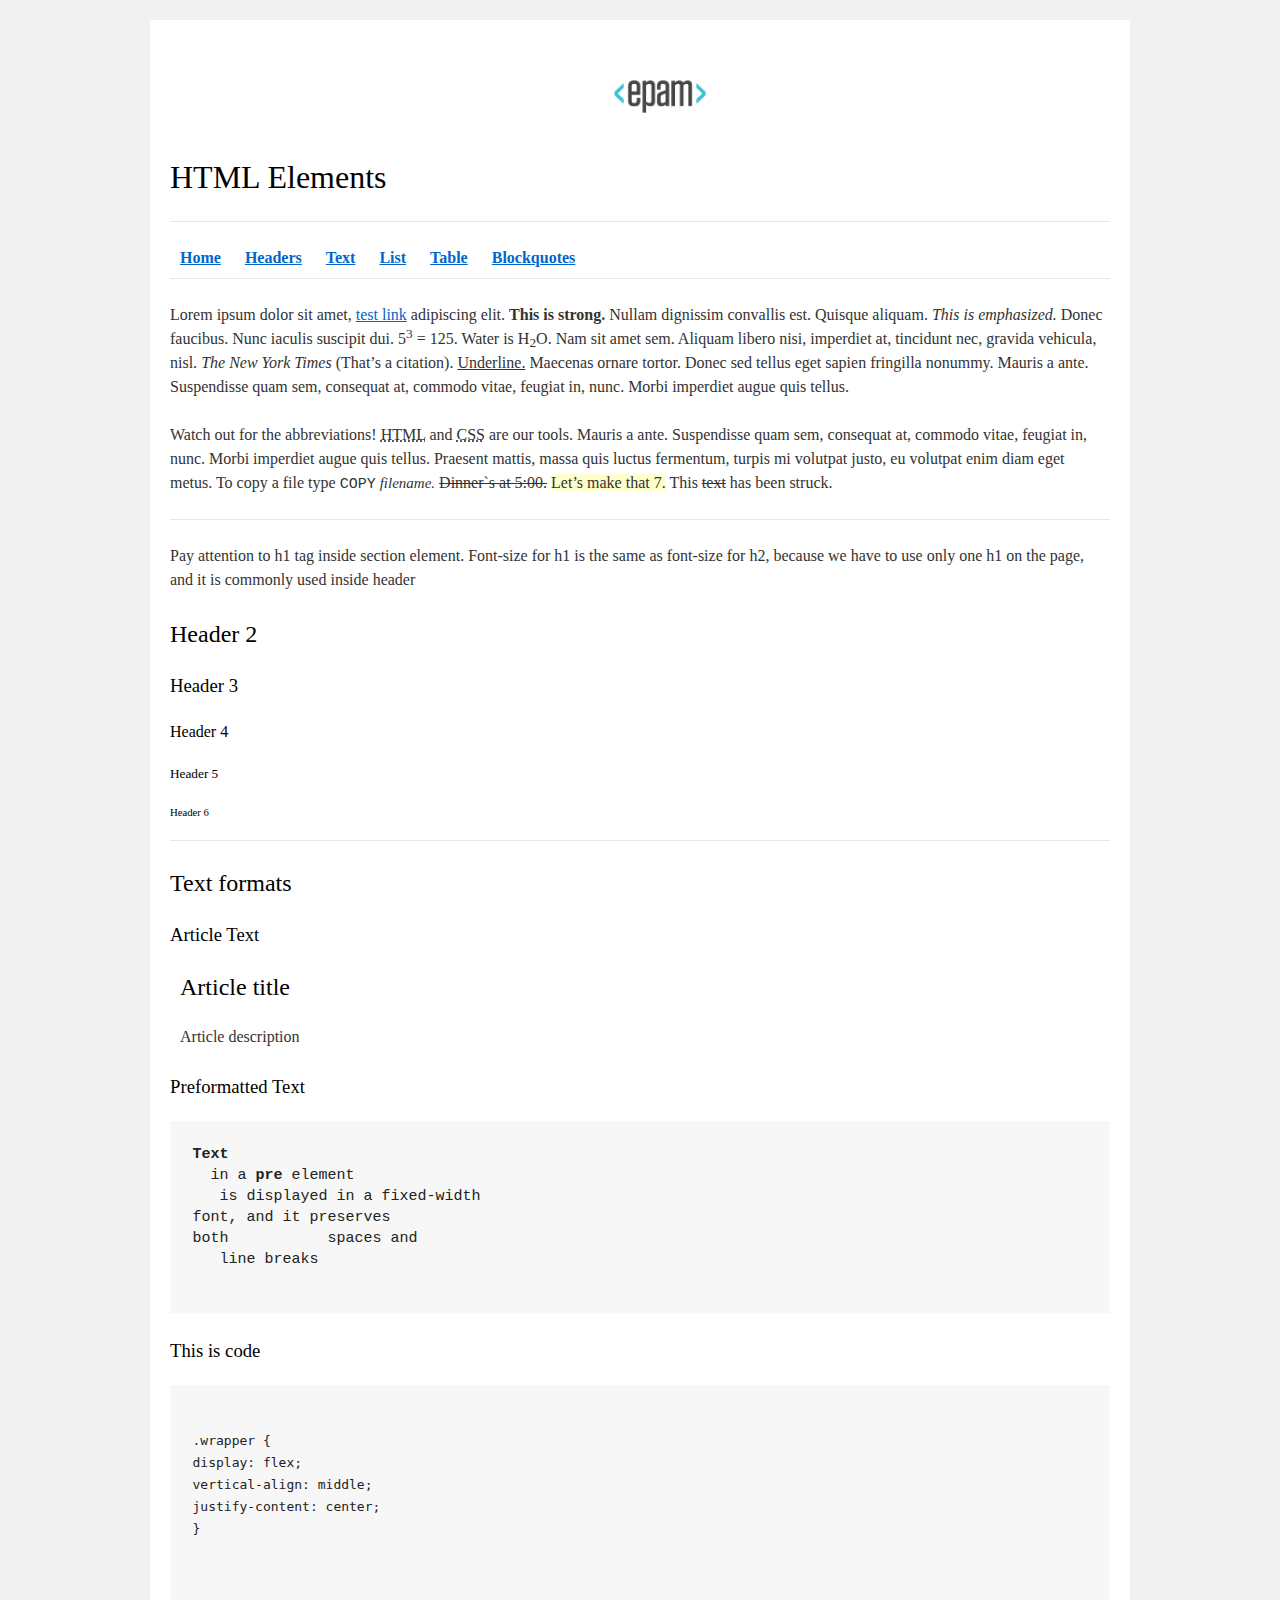
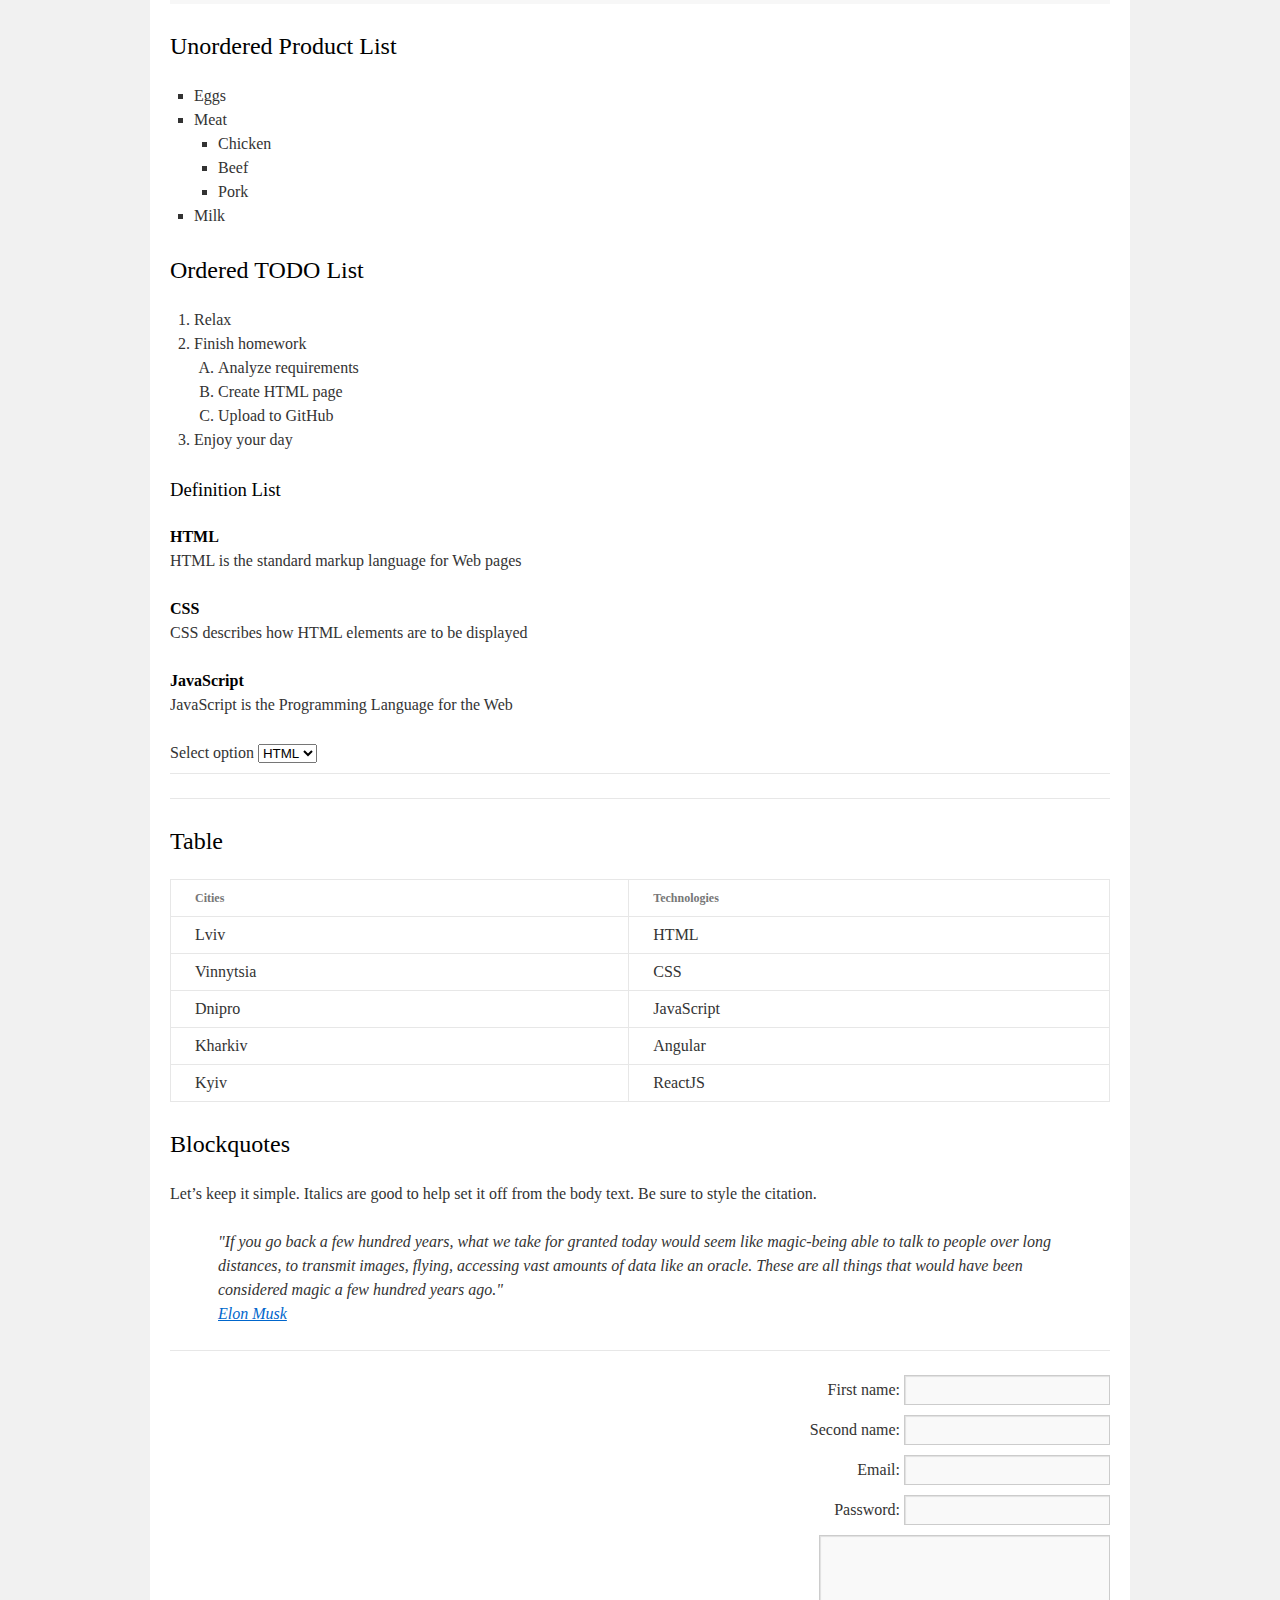
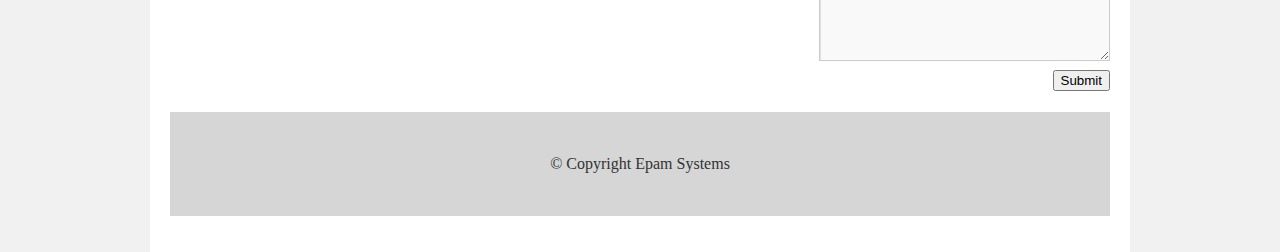
<file: FL11_HW1/homework/index.html>
<!DOCTYPE html>
<html lang="en">

<head>
  <meta charset="utf-8">
  <title>HTML Basics</title>
  <link rel="stylesheet" href="style.css">
</head>

<body>
  <div id="wrapper">
    <div id="main">
      <div id="container">
        <div id="content" role="main">		  
		  <header>
			<img src="./logo.png" alt="Epam">
			<h1>HTML Elements</h1>
			<hr>
			<nav>
				<a href="#home"><b>Home</b></a>
				<a href="#headers"><b>Headers</b></a>
				<a href="#text"><b>Text</b></a>
				<a href="#list"><b>List</b></a>
				<a href="#table"><b>Table</b></a>
				<a href="#blockquotes"><b>Blockquotes</b></a>									  
			</nav>
			<hr>
		  </header>		  
		  <main>
			  <div id="home">
				  <p>
					Lorem ipsum dolor sit amet,
					<a href="#">test link</a>
					adipiscing elit.
					<strong>This is strong.</strong>
					Nullam dignissim convallis est. Quisque aliquam.
					<i>This is emphasized.</i>
					Donec faucibus. Nunc iaculis suscipit dui. 5<sup>3</sup> = 125.
					Water is H<sub>2</sub>O.
					Nam sit amet sem. Aliquam libero nisi, imperdiet at, tincidunt nec, gravida vehicula, nisl.
					<cite>The New York Times</cite> 
					(That&rsquo;s a citation).
					<u>Underline.</u>
					Maecenas ornare tortor. Donec sed tellus eget sapien fringilla nonummy. Mauris a ante. Suspendisse quam sem, consequat at, commodo vitae, feugiat in, nunc. Morbi imperdiet augue quis tellus.
				  </p>
				  <p>
					Watch out for the abbreviations!
					<abbr title="Hyper Text Markup Language">HTML</abbr>
					and	<abbr title="Cascading Style Sheets">CSS</abbr>
					are our tools. Mauris a ante. Suspendisse quam sem, consequat at, commodo vitae, feugiat in, nunc. Morbi imperdiet augue quis tellus. Praesent mattis, massa quis luctus fermentum, turpis mi volutpat justo, eu volutpat enim diam eget metus. To copy a file type
					<kbd>COPY</kbd> 
					<var>filename.</var>
					<s>Dinner`s at 5:00.</s>
					<ins>Let&rsquo;s make that 7.</ins>
					This <del>text</del> has been struck.
				  </p>
				  <hr>
			  </div>			  
			  <section id="headers">
				<p>
					Pay attention to h1 tag inside section element. Font-size for h1 is the same as font-size for h2,
					because we have to use only one h1 on the page, and it is commonly used inside header
				</p>
				<h2>Header 2</h2>
				<h3>Header 3</h3>
				<h4>Header 4</h4>
				<h5>Header 5</h5>
				<h6>Header 6</h6>
				<hr>
			  </section>			  
			  <section id="text">
				<h2>Text formats</h2>
				<h3>Article Text</h3>
					<article>
						<header>
							<h2>Article title</h2>
						</header>
						<p>Article description</p>
					</article>					
				<h3>Preformatted Text</h3>
				<pre>
<b>Text</b>
  in a <b>pre</b> element
   is displayed in a fixed-width
font, and it preserves
both           spaces and
   line breaks
				  </pre>
				  <h3>This is code</h3>
				  <pre>
<code>
.wrapper {
display: flex;
vertical-align: middle;
justify-content: center;
}
</code>
				  </pre>
			  </section>
			  <section id="list">
				  <h2>Unordered Product List</h2>
				  <ul>
					  <li>Eggs</li>
					  <li>Meat
						<ul>
							<li>Chicken</li>
							<li>Beef</li>
							<li>Pork</li>
						</ul>
					  </li>					  
					  <li>Milk</li>
				  </ul>
				  <h2>Ordered TODO List</h2>
				  <ol type="1">
					  <li>Relax</li>
					  <li>Finish homework
						<ol type="A">
							<li>Analyze requirements</li>
							<li>Create HTML page</li>
							<li>Upload to GitHub</li>
						</ol>
					  </li>						
					  <li>Enjoy your day</li>
				  </ol>
				  <h3>Definition List</h3>
				  <dl>
					  <dt>HTML</dt>
					  <dd>HTML is the standard markup language for Web pages</dd>
					  <dt>CSS</dt>
					  <dd>CSS describes how HTML elements are to be displayed</dd>
					  <dt>JavaScript</dt>
					  <dd>JavaScript is the Programming Language for the Web</dd>
				  </dl>				  	
				  <label>Select option
					<select name="select">
						<option value="HTML">HTML</option>
						<option value="CSS">CSS</option>
						<option value="">JS</option>
					</select>
				  </label>
				  <hr>
				  <hr>									  			  
			  </section>
			  <section id="table">
				<h2>Table</h2>
				<table>
					<thead>
						<tr>
							<th>Cities</th>
							<th>Technologies</th>
						</tr>
					</thead>
					<tbody>
						<tr>
							<td>Lviv</td>
							<td>HTML</td>
						</tr>
						<tr>
							<td>Vinnytsia</td>
							<td>CSS</td>
						</tr>
						<tr>
							<td>Dnipro</td>
							<td>JavaScript</td>
						</tr>
						<tr>
							<td>Kharkiv</td>
							<td>Angular</td>
						</tr>
						<tr>
							<td>Kyiv</td>
							<td>ReactJS</td>
						</tr>
					</tbody>
				</table>
			  </section>
			  <section id="blockquotes">
				  <h2>Blockquotes</h2>
				  <p>Let&rsquo;s keep it simple. Italics are good to help set it off from the body text. Be sure to style the citation.</p>
				  <blockquote>
					"If you go back a few hundred years, what we take for granted today would seem like magic-being able
					to talk to people over long distances, to transmit images, flying, accessing vast amounts of data
					like an oracle. These are all things that would have been considered magic a few hundred years ago."
					<p><a href="https://en.wikipedia.org/wiki/Elon_Musk">Elon Musk</a></p> 
				  </blockquote>
				  <hr>
			  </section>
			  <div>
				  <form action="#.php">
					  <fieldset>
						<label for="first-name">First name:</label>
						<input type="text" id="first-name">
					  </fieldset>
					  <fieldset>
						<label for="second-name">Second name:</label>
						<input type="text" id="second-name">
					  </fieldset>
					  <fieldset>
						<label for="email">Email:</label>
						<input type="email" id="email">
					  </fieldset>
					  <fieldset>
						<label for="password">Password:</label>
						<input type="password" id="password">
					  </fieldset>					  
					  <fieldset>
						<textarea name="message" id="textarea" cols="30" rows="5"></textarea>
					  </fieldset>				
					<button type="submit">Submit</button>
				  </form>
			  </div>
		  </main>
		  <footer>
			  <span>&copy; Copyright Epam Systems</span>
		  </footer>
        </div>
      </div>
    </div>
  </div>
</body>
</html>
</file>
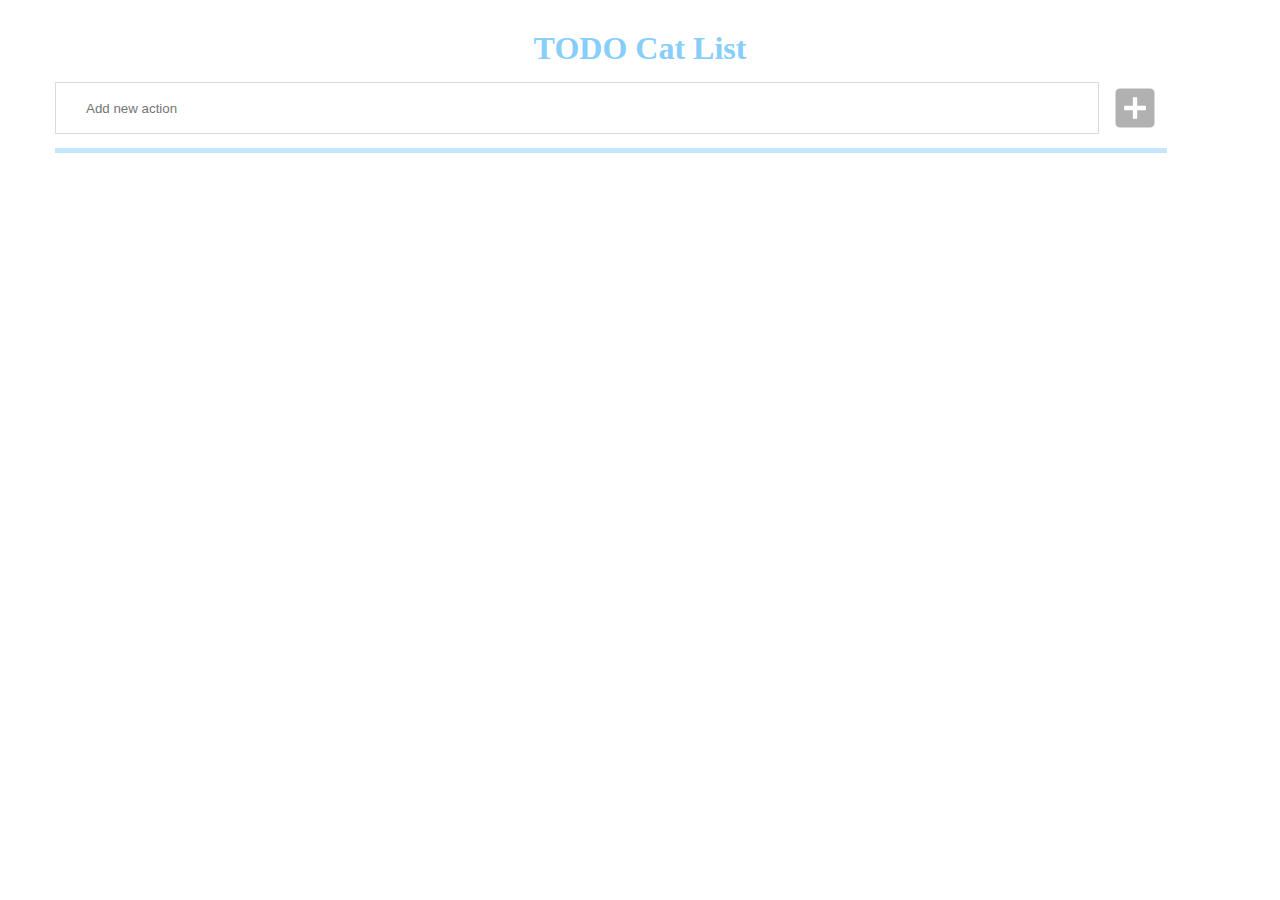
<file: FL11_HW11/homework/index.html>
<!DOCTYPE html>
<html lang="en">

<head>
	<meta charset="UTF-8">
	<title>Homework 11 - TODO Cat List</title>
	<link rel="stylesheet" href="./assets/material-icons/material-icons.css">
	<link rel="stylesheet" href="./assets/styles.css">
</head>

<body>
	<div id="root">
		<div class="alert-msg" id="blink"></div>		
		<header>
			<h1 class="todo">TODO Cat List</h1>
		</header>
		<main>
			<div class="container">
				<div class="input-wrapper">
					<div class="input-inner">
						<div class="for-input">
							<input type="text" class="add_someaction" placeholder="Add new action">
						</div>
						<div class="for-icon">
							<i class="material-icons active" id="button_add">add_box</i>
						</div>
					</div>
				</div>
				<div class="line"></div>
				<form class="todos">
					<div class="form-group"></div>
				</form>		
			</div>			
		</main>
	</div>

	<script src="./src/app.js"></script>
</body>

</html>
</file>
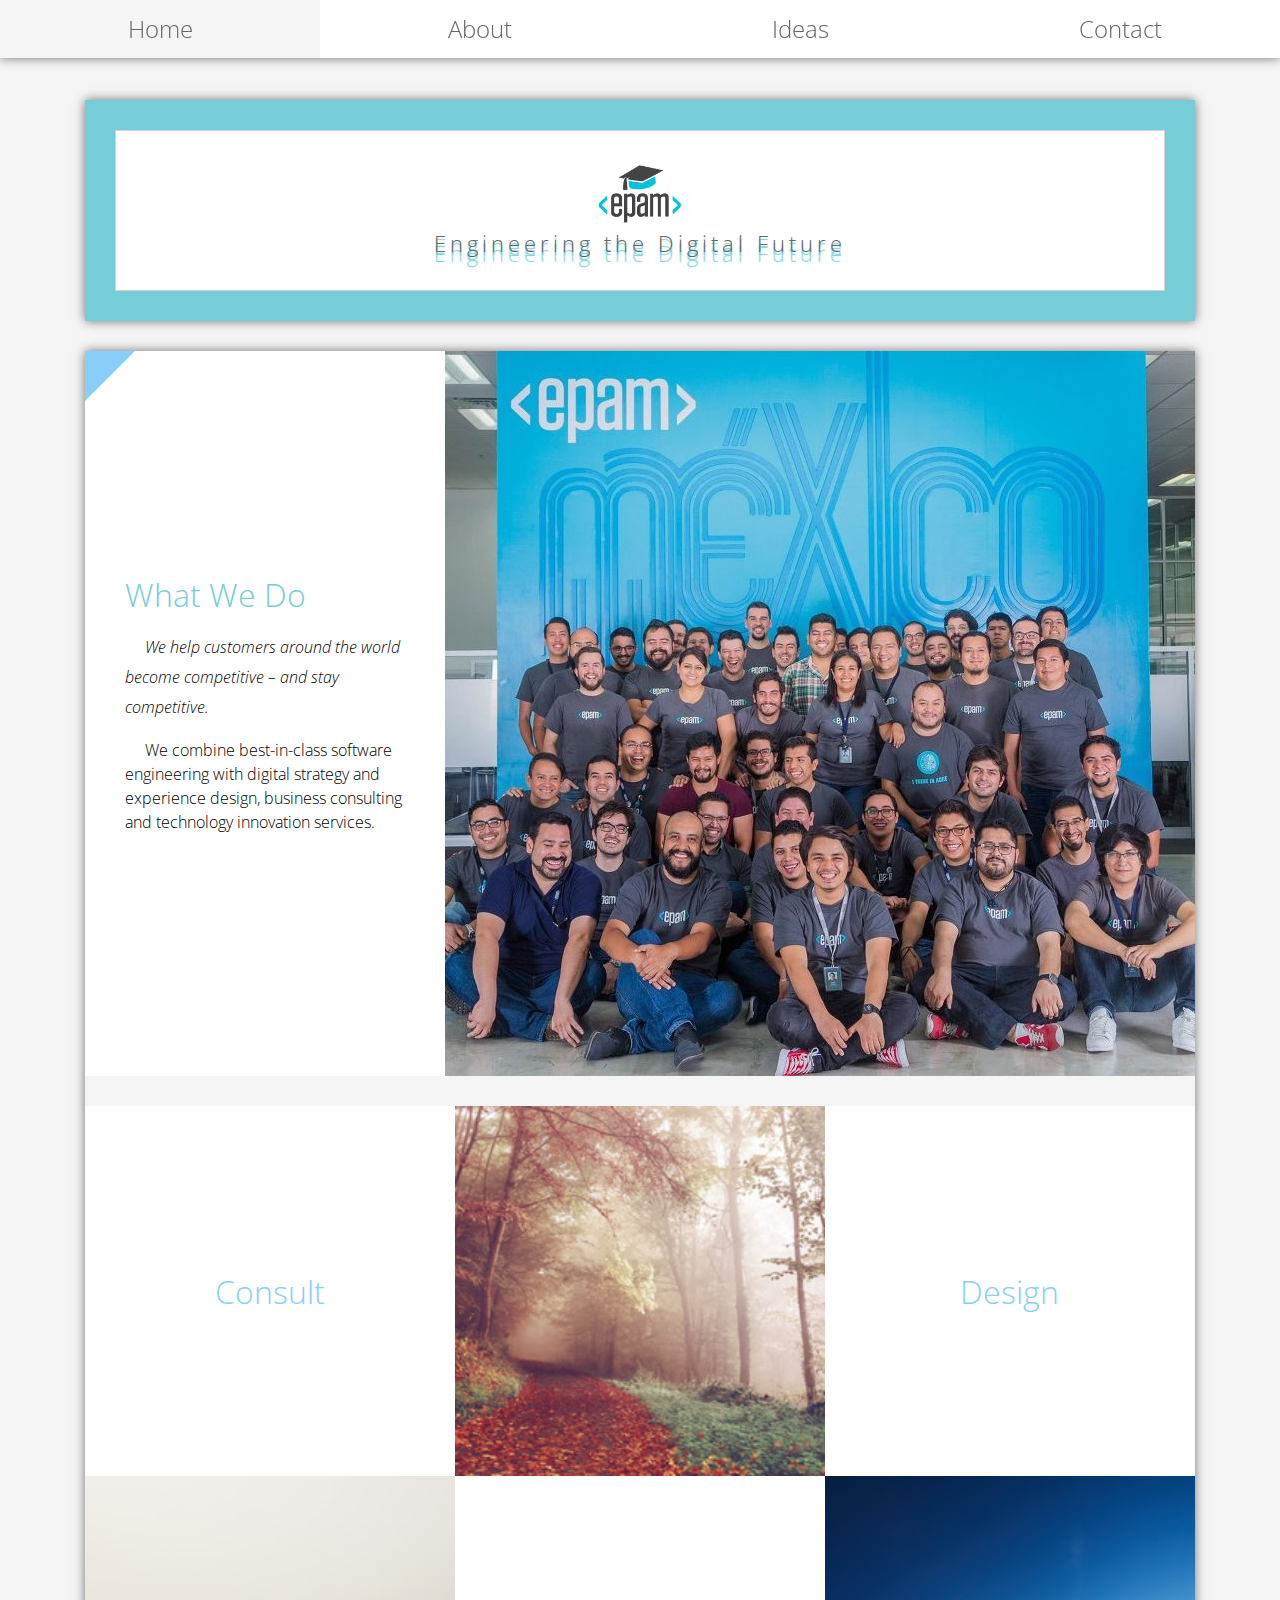
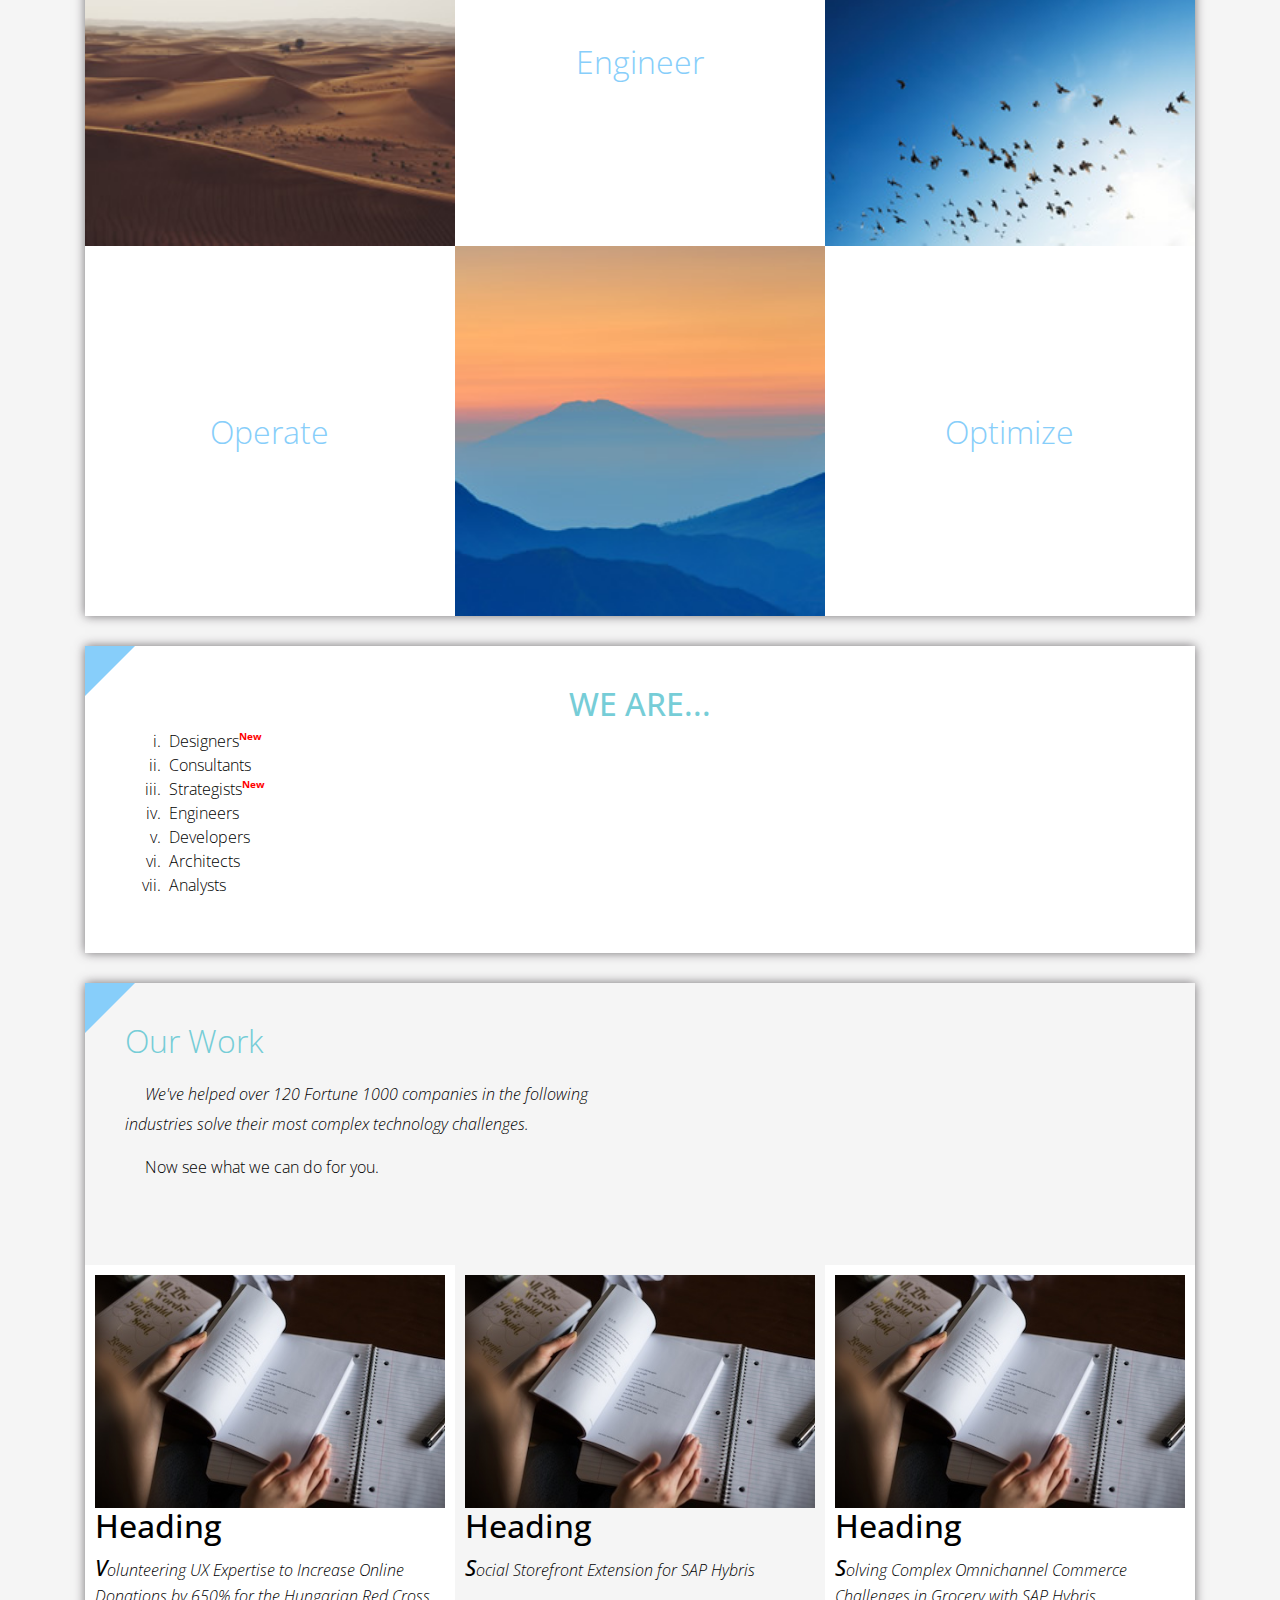
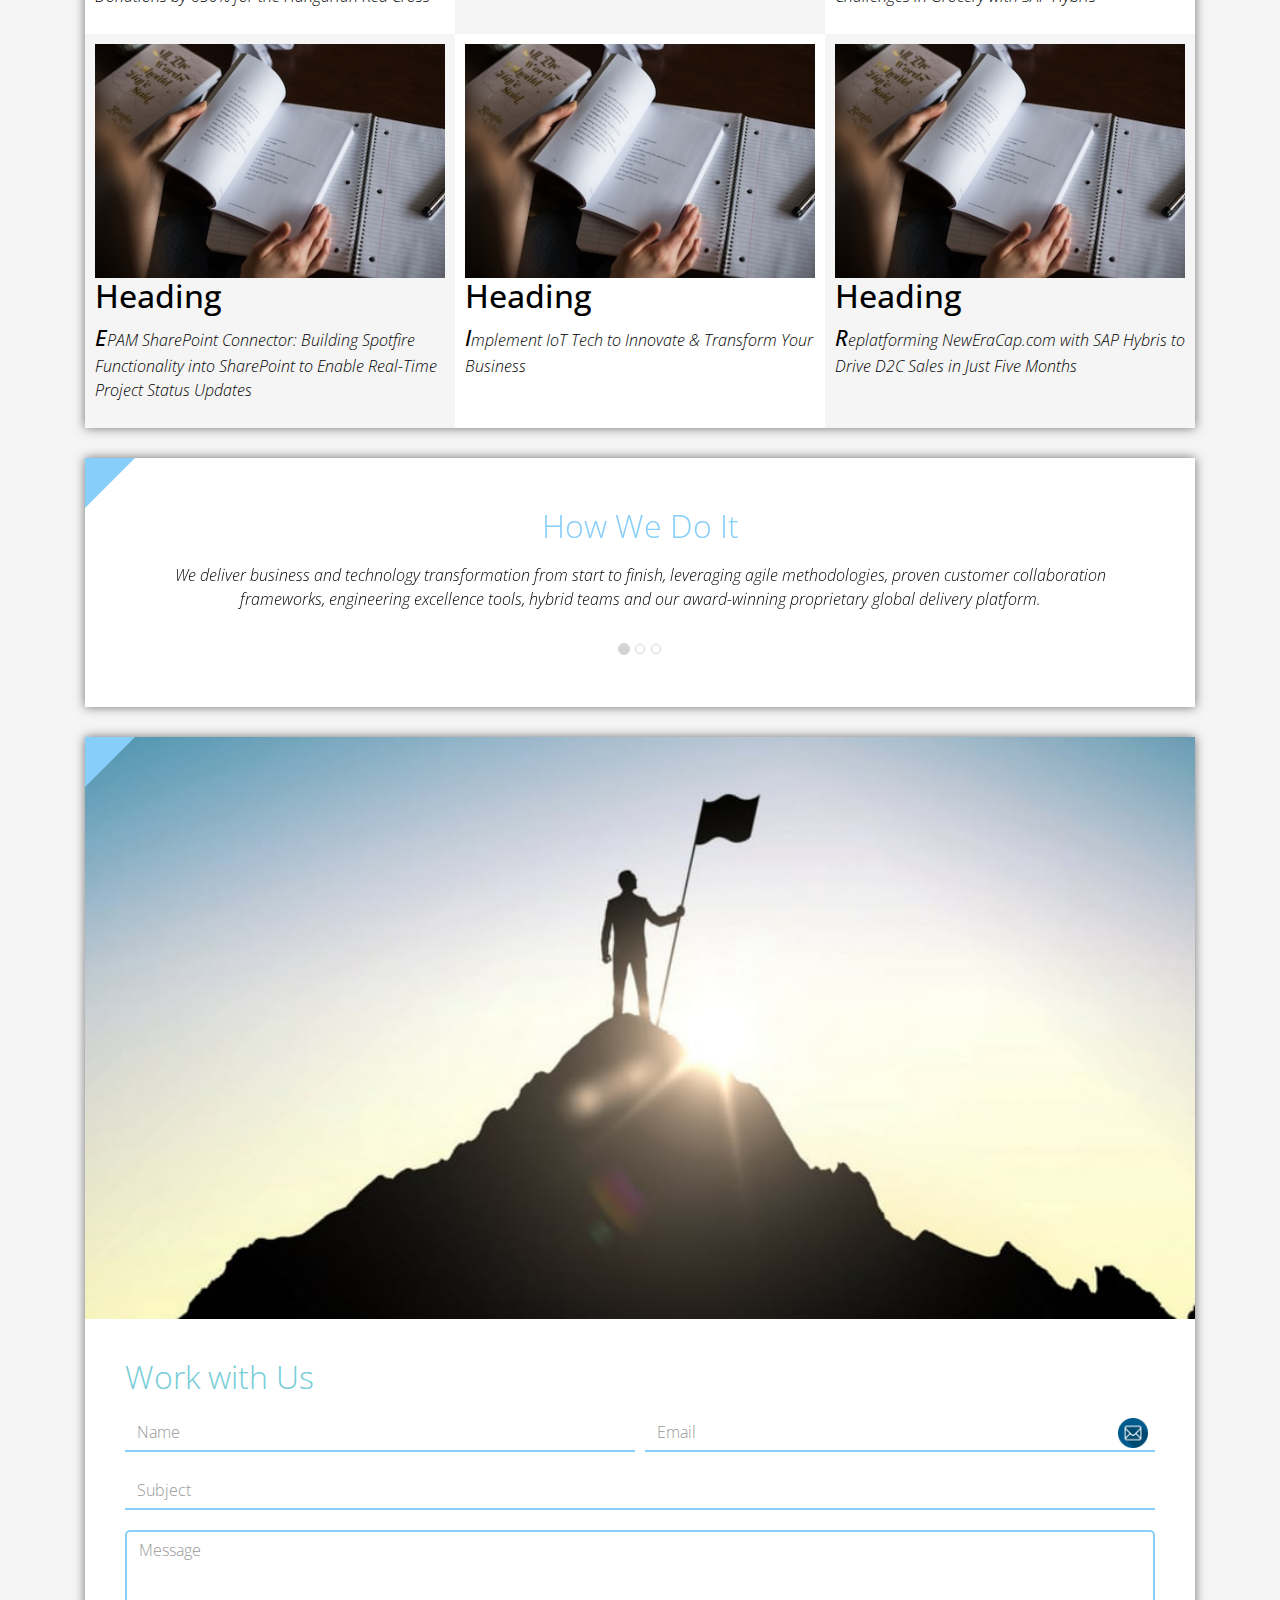
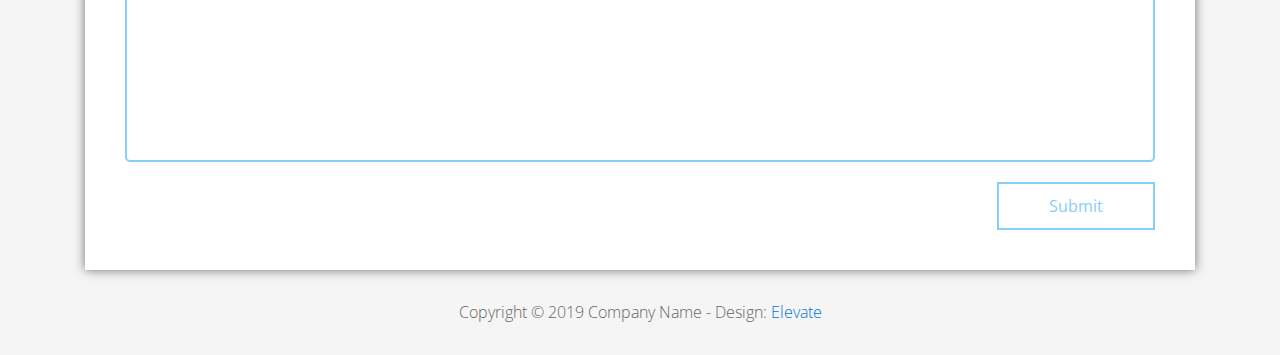
<file: FL11_HW2/homework/index.html>
<!DOCTYPE html>
<html lang="en">
<head>
  <meta charset="utf-8">
  <meta http-equiv="X-UA-Compatible" content="IE=edge">
  <meta name="viewport" content="width=device-width, initial-scale=1">

  <title>CSS Basics HW</title>



  <!-- load stylesheets -->
  <link rel="stylesheet" href="http://fonts.googleapis.com/css?family=Open+Sans:300,400">
  <!-- Google web font "Open Sans" -->
  <link rel="stylesheet" href="css/bootstrap.min.css">
  <!-- Bootstrap style -->
  <link rel="stylesheet" href="css/general.css">
  <link rel="stylesheet" href="css/style.css">
  <!-- Templatemo style -->
</head>

<body>
<div class="container">

  <div class="tm-sidebar">
    <nav class="tm-main-nav">
      <ul>
        <li class="tm-nav-item"><a href="#home" class="tm-nav-item-link">Home</a></li>
        <li class="tm-nav-item"><a href="#about" class="tm-nav-item-link">About</a></li>
        <li class="tm-nav-item"><a href="#ideas" class="tm-nav-item-link">Ideas</a></li>
        <li class="tm-nav-item"><a href="#contact" class="tm-nav-item-link">Contact</a></li>
      </ul>
    </nav>
  </div>

  <div class="tm-main-content">

    <div id="home" class="tm-content-box tm-content-header margin-b-10">
      <div class="tm-banner">
        <div class="tm-banner-inner">
          <img src="img/epam_logo.png" width="100" alt="">
          <p class="tm-banner-text">Engineering the Digital Future</p>
        </div>
      </div>
    </div>

    <section>
      <div class="tm-content-box flex-2-col">

        <div class="padding-medium flex-item tm-team-description-container flex-item">
          <h2 class="tm-section-title">What We Do</h2>
          <p class="tm-section-description">We help customers around the world become competitive – and stay competitive.</p>
          <p class="tm-section-description"> We combine best-in-class software engineering with digital strategy and experience design, business consulting and technology innovation services.</p>
        </div>
        <div class="flex-item tm-team-img">
          <img src="img/epam-mexico.jpg" alt="epam-mexico">
        </div>

      </div>

      <div id="about" class="tm-content-box">

        <ul class="boxes gallery-container">
          <li class="box box-bg">
            <h2 class="tm-section-title tm-section-title-box tm-box-bg-title">Consult</h2>
          </li>
          <li class="box">
            <a href="img/idea-large-01.jpg">
              <img src="img/idea-01.jpg" alt="Image" class="img-fluid thumbnail box-img">
            </a>
          </li>
          <li class="box box-bg">
            <h2 class="tm-section-title tm-section-title-box tm-box-bg-title">Design</h2>
          </li>
          <li class="box">
            <a href="img/idea-large-02.jpg">
              <img src="img/idea-02.jpg" alt="Image" class="img-fluid thumbnail box-img">
            </a>
          </li>
          <li class="box box-bg">
            <h2 class="tm-section-title tm-section-title-box tm-box-bg-title">Engineer</h2>
          </li>
          <li class="box">
            <a href="img/idea-large-03.jpg">
              <img src="img/idea-03.jpg" alt="Image" class="img-fluid thumbnail box-img">
            </a>
          </li>
          <li class="box box-bg">
            <h2 class="tm-section-title tm-section-title-box tm-box-bg-title">Operate</h2>
          </li>
          <li class="box">
            <a href="img/idea-large-04.jpg">
              <img src="img/idea-04.jpg" alt="Image" class="img-fluid thumbnail box-img">
            </a>
          </li>
          <li class="box box-bg">
            <h2 class="tm-section-title tm-section-title-box tm-box-bg-title">Optimize</h2>
          </li>
        </ul>

      </div>

    </section>

    <!-- slider -->
    <section class="heading tm-content-box">
      <div class="padding-medium">
        <h2> WE ARE...</h2>
        <ol>
          <li><a href="index.html" class="text">Designers</a></li>
          <li><a href="index.html">Consultants</a></li>
          <li><a href="#" class="text">Strategists</a></li>
          <li><a href="#">Engineers</a></li>
          <li><a href="#">Developers</a></li>
          <li><a href="#">Architects</a></li>
          <li><a href="#">Analysts</a></li>
        </ol>
      </div>
    </section>

    <section class="blocks">
      <div class="padding-medium flex-item tm-team-description-container">
        <h2 class="tm-section-title">Our Work</h2>
        <p class="tm-section-description">We've helped over 120 Fortune 1000 companies in the following industries solve their most complex technology challenges. </p>
        <p class="tm-section-description"> Now see what we can do for you.</p>
      </div>
      <div class="tm-content-box flex-2-col">
      </div>
      <div  class="tm-content-box">
        <ul class="boxes gallery-container">
          <li class="box box-work">
            <img src="img/study.jpeg" alt="Image" class="img-fluid">
            <div>
              <h2>Heading</h2>
              <p>Volunteering UX Expertise to Increase Online Donations by 650% for the Hungarian Red Cross</p>
            </div>
          </li>
          <li class="box box-work">
            <img src="img/study.jpeg" alt="Image" class="img-fluid">
            <div>
              <h2>Heading</h2>
              <p>Social Storefront Extension for SAP Hybris</p>
            </div>
          </li>
          <li class="box box-work">
            <img src="img/study.jpeg" alt="Image" class="img-fluid">
            <div>
              <h2>Heading</h2>
              <p>Solving Complex Omnichannel Commerce Challenges in Grocery with SAP Hybris</p>
            </div>
          </li>
          <li class="box box-work">
            <img src="img/study.jpeg" alt="Image" class="img-fluid">
            <div>
              <h2>Heading</h2>
              <p>EPAM SharePoint Connector: Building Spotfire Functionality into SharePoint to Enable Real-Time Project Status Updates</p>
            </div>
          </li>
          <li class="box box-work">
            <img src="img/study.jpeg" alt="Image" class="img-fluid">
            <div>
              <h2>Heading</h2>
              <p>Implement IoT Tech to Innovate &amp; Transform Your Business</p>
            </div>
          </li>
          <li class="box box-work">
            <img src="img/study.jpeg" alt="Image" class="img-fluid">
            <div>
              <h2>Heading</h2>
              <p>Replatforming NewEraCap.com with SAP Hybris to Drive D2C Sales in Just Five Months</p>
            </div>
          </li>
        </ul>

      </div>
    </section>

    <section id="ideas">
      <div id="tmCarousel" class="carousel slide tm-content-box" data-ride="carousel">

        <ol class="carousel-indicators">
          <li data-target="#tmCarousel" data-slide-to="0" class="active"></li>
          <li data-target="#tmCarousel" data-slide-to="1" class=""></li>
          <li data-target="#tmCarousel" data-slide-to="2" class=""></li>
        </ol>

        <div class="carousel-inner" role="listbox">

          <div class="carousel-item active">
            <div class="carousel-content">
              <div class="flex-item">
                <h2 class="tm-section-title">How We Do It</h2>
                <p class="tm-section-description carousel-description">We deliver business and technology transformation from start to finish, leveraging agile methodologies, proven customer collaboration frameworks, engineering excellence tools, hybrid teams and our award-winning proprietary global delivery platform.</p>
              </div>
            </div>
          </div>

          <div class="carousel-item">
            <div class="carousel-content">
              <div class="flex-item">
                <h2 class="tm-section-title">Our Clients</h2>
                <p class="tm-section-description carousel-description">Lorem ipsum dolor sit amet,
                  consectetur adipiscing elit. Quisque vel nisi pharetra nibh varius pharetra ac
                  sagittis nisi. Etiam pharetra vestibulum hendrerit. Pellentesque interdum metus
                  sed massa rutrum.</p>
              </div>
            </div>
          </div>

          <div class="carousel-item">
            <div class="carousel-content">
              <div class="flex-item">
                <h2 class="tm-section-title">Our Projects</h2>
                <p class="tm-section-description carousel-description">Donec ex libero, fringilla
                  vitae purus sit amet, rhoncus pharetra lorem. Pellentesque id sem id lacus
                  ultricies vehicula. Aliquam rutrum mi non. Pellentesque interdum metus sed massa
                  rutrum.</p>
              </div>
            </div>
          </div>

        </div>

      </div>
    </section>

    <section class="tm-content-box">
      <img src="img/contact-us.jpg" alt="Contact image" class="img-fluid img-contact-us">

      <div id="contact" class="padding-medium">
        <h2 class="tm-section-title">Work with Us</h2>
        <form action="#contact" method="get" class="contact-form">

          <div class="form-group col-xs-12 col-sm-12 col-md-6 col-lg-6 form-group-2-col-left">
            <input type="text" id="contact_name" name="contact_name" class="form-control"
                   placeholder="Name" required/>
          </div>
          <div class="form-group col-xs-12 col-sm-12 col-md-6 col-lg-6 form-group-2-col-right mandatory-field">
            <input type="email" id="contact_email" name="contact_email" class="form-control"
                   placeholder="Email" required/>
          </div>
          <div class="form-group">
            <input type="text" id="contact_subject" name="contact_subject" class="form-control"
                   placeholder="Subject" required/>
          </div>
          <div class="form-group">
            <textarea id="contact_message" name="contact_message" class="form-control" rows="9"
                      placeholder="Message" required></textarea>
          </div>

          <button type="submit" class="btn btn-primary submit-btn">Submit</button>

        </form>
      </div>
    </section>

    <footer class="tm-footer">
      <p class="text-xs-center">Copyright &copy; 2019 Company Name

        - Design: <a rel="nofollow" href="http://www.templatemo.com/tm-481-elevate"
                     target="_parent">Elevate</a></p>
    </footer>

  </div>

</div>

</body>
</html>
</file>
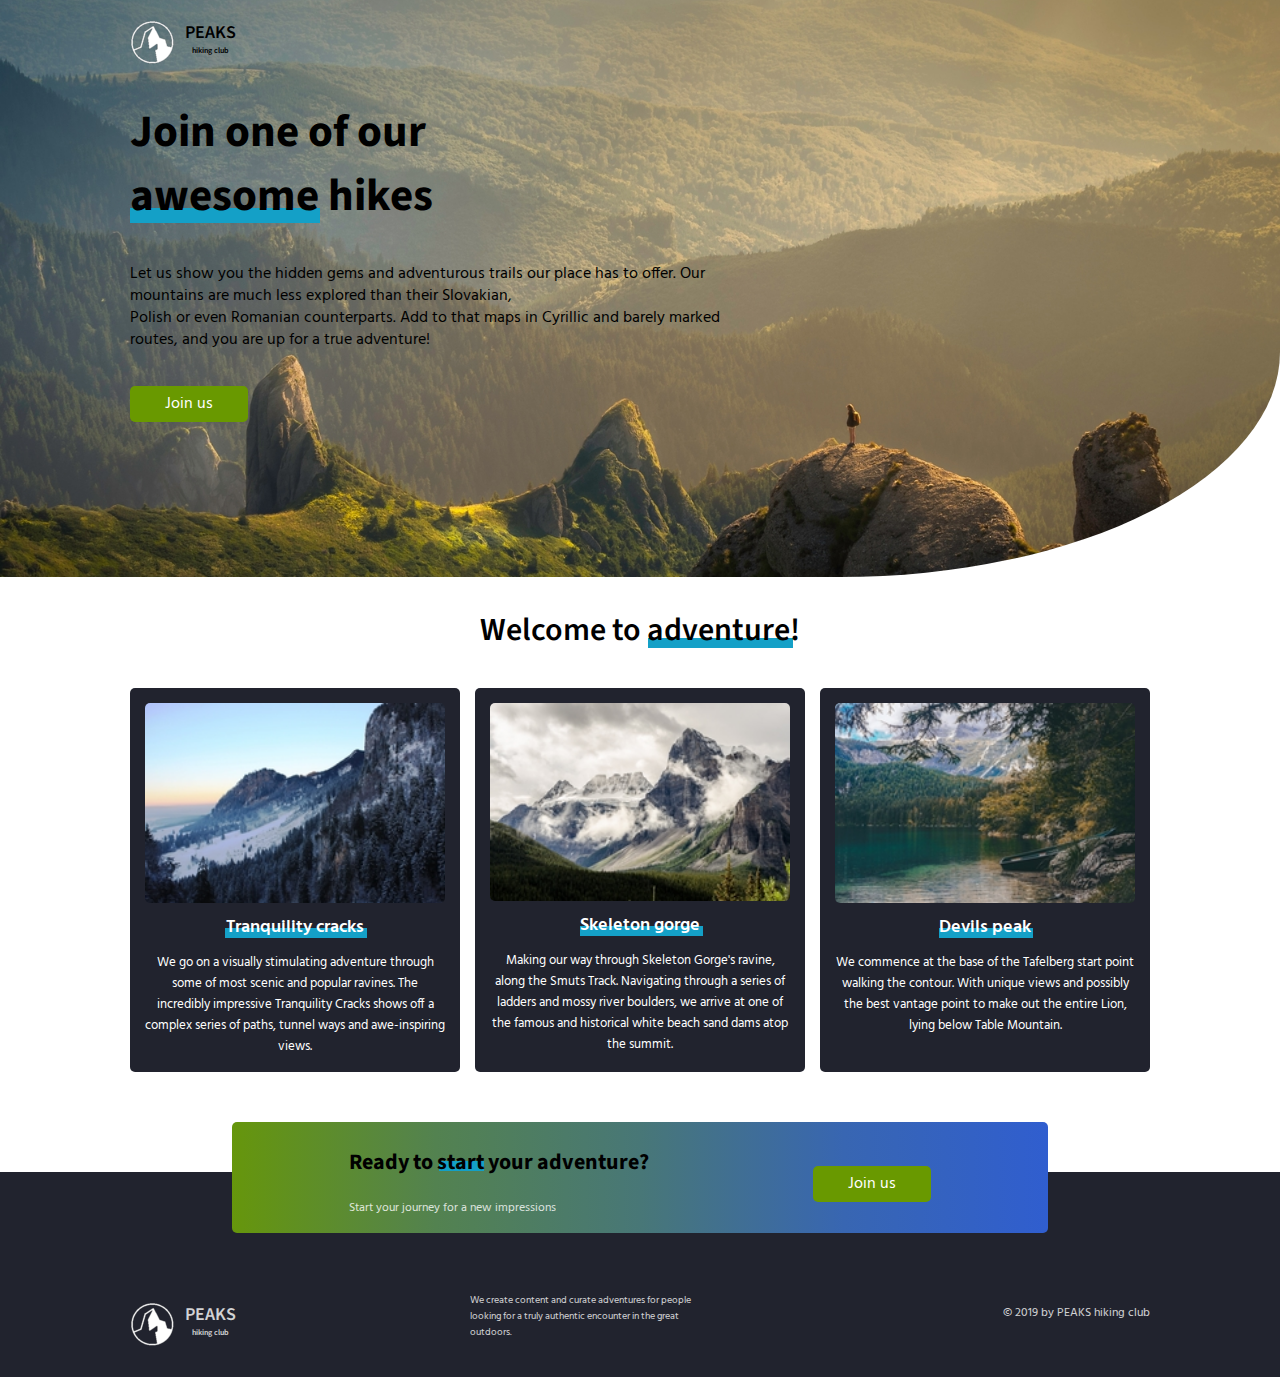
<file: FL11_HW3/homework/index.html>
<!DOCTYPE html>
<html lang="en">

  <head>
    <meta charset="UTF-8">
    <meta name="viewport" content="width=device-width, initial-scale=1.0">
    <meta http-equiv="X-UA-Compatible" content="ie=edge">
    <link href="https://fonts.googleapis.com/css?family=Hind:400,600%7CSource+Sans+Pro:400,600,700%7CFresca" rel="stylesheet"/>

    <!-- Styles should be switched here: -->

    <link rel="stylesheet" type="text/css" href="css/style1.css">
    <!-- <link rel="stylesheet" type="text/css" href="css/style2.css"> -->

    <title>PEAKS hiking club</title>
  </head>

  <body>
	<header class="header">
		<div class="container">
			<div class="header-wrap">
				<div class="landing-logo">
					<img src="img/m-logo.png" alt="logo" />
					<p>PEAKS<span>hiking club</span></p>
				</div>
				<p class="header_heading">
					Join one of our awesome hikes
				</p>
				<p class="header_text">
					Let us show you the hidden gems and adventurous trails our place has to offer.
					Our mountains are much less explored than their Slovakian, <br>
					Polish or even Romanian counterparts. Add to that maps in Cyrillic and barely marked routes,
					and you are up for a true adventure!
				</p>
				<button class="header_button">Join us</button>
			</div>
		</div>
	</header>
	<main class="section">
		<div class="container">
			<p class="section_text">
				Welcome to adventure!
			</p>
			<div class="section_card_wrap">
				<div class="section_card">
					<img class="section_card_img" src="img/m-1.jpg" alt="experts" />
					<p class="section_card_heading line_1">
						Tranquility cracks
						<span class="section_card_underline"></span>
					</p>
					<p class="section_card_text">
						We go on a visually stimulating adventure through some of most scenic and popular ravines.
						The incredibly impressive Tranquility Cracks shows off a complex series of paths, tunnel ways and
						awe-inspiring views.
					</p>
				</div>
				<div class="section_card">
					<img class="section_card_img" src="img/m-2.jpg" alt="content formats" />
					<p class="section_card_heading line_2">
						Skeleton gorge
						<span class="section_card_underline"></span>
					</p>
					<p class="section_card_text">
						Making our way through Skeleton Gorge's ravine, along the Smuts Track.
						Navigating through a series of ladders and mossy river boulders, we arrive at one of the famous and
						historical white beach sand dams atop the summit.
					</p>
				</div>
				<div class="section_card">
					<img class="section_card_img" src="img/m-3.jpg" alt="certificate" />
					<p class="section_card_heading line_3">
						Devils peak
						<span class="section_card_underline"></span>
					</p>
					<p class="section_card_text">
						We commence at the base of the Tafelberg start point walking the contour.
						With unique views and possibly the best vantage point to make out the entire Lion, lying below Table
						Mountain.
					</p>
				</div>
			</div>
			<div class="section_banner_inner">
				<div class="section_banner">
					<div class="section_banner_text_wrap">
						<p class="section_banner_heading">
							Ready to start your adventure?
						</p>
						<p class="section_banner_text">
							Start your journey for a new impressions
						</p>
					</div>
					<div class="button_box">
						<button class="section_banner_button">Join us</button>
					</div>
				</div>
			</div>				
		</div>			
	</main>
	<footer class="footer">
		<div class="container">
			<div class="footer-wrap">
				<div class="footer_logo landing-logo">
					<img src="img/m-logo.png" alt="logo" />
					<p>PEAKS<span>hiking club</span></p>
				</div>
				<div class="footer_text_inner">
					<p class="footer_text">
						We create content and curate adventures for people looking for a truly authentic encounter in the great
						outdoors.
					</p>
				</div>
				<div class="footer-cr-inner">
					<span class="footer-cr">
						&copy; 2019 by PEAKS hiking club
					</span>
				</div>					
			</div>
		</div>			
	</footer>	   
  </body>

</html>
</file>
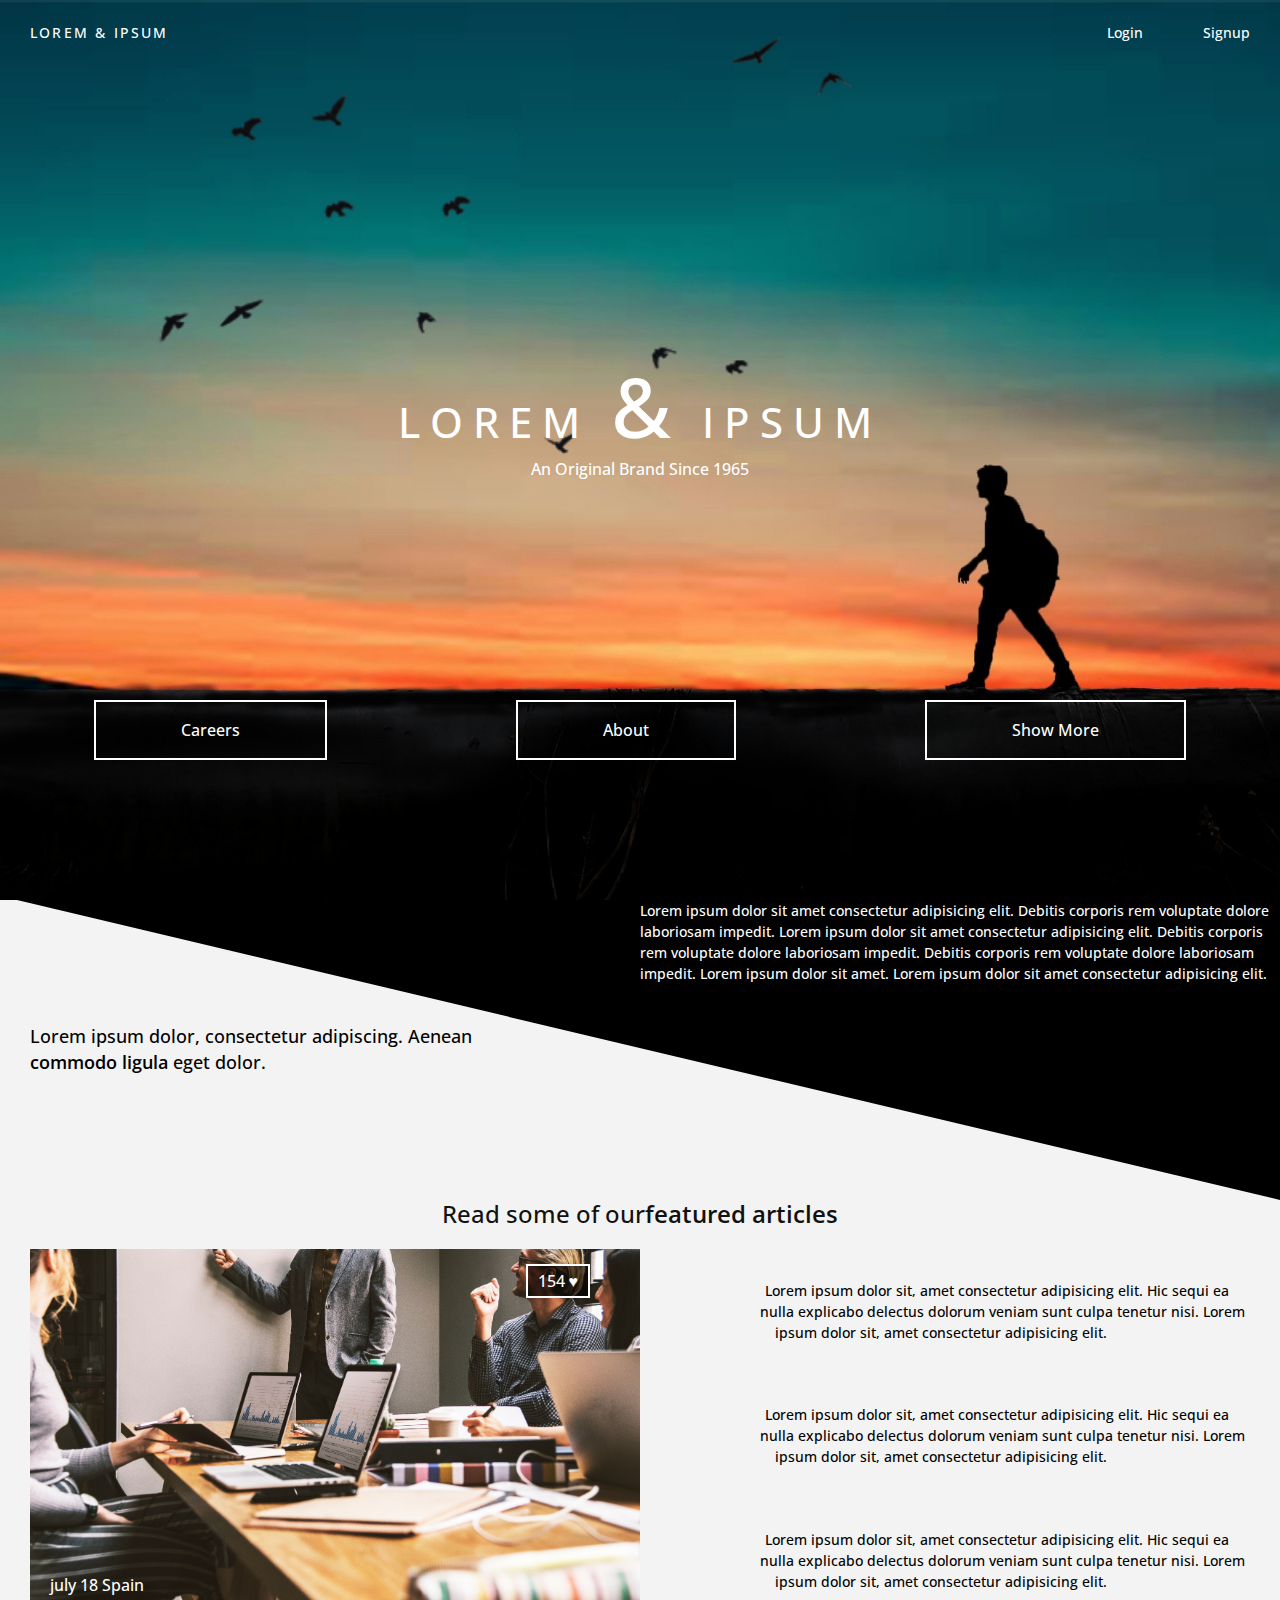
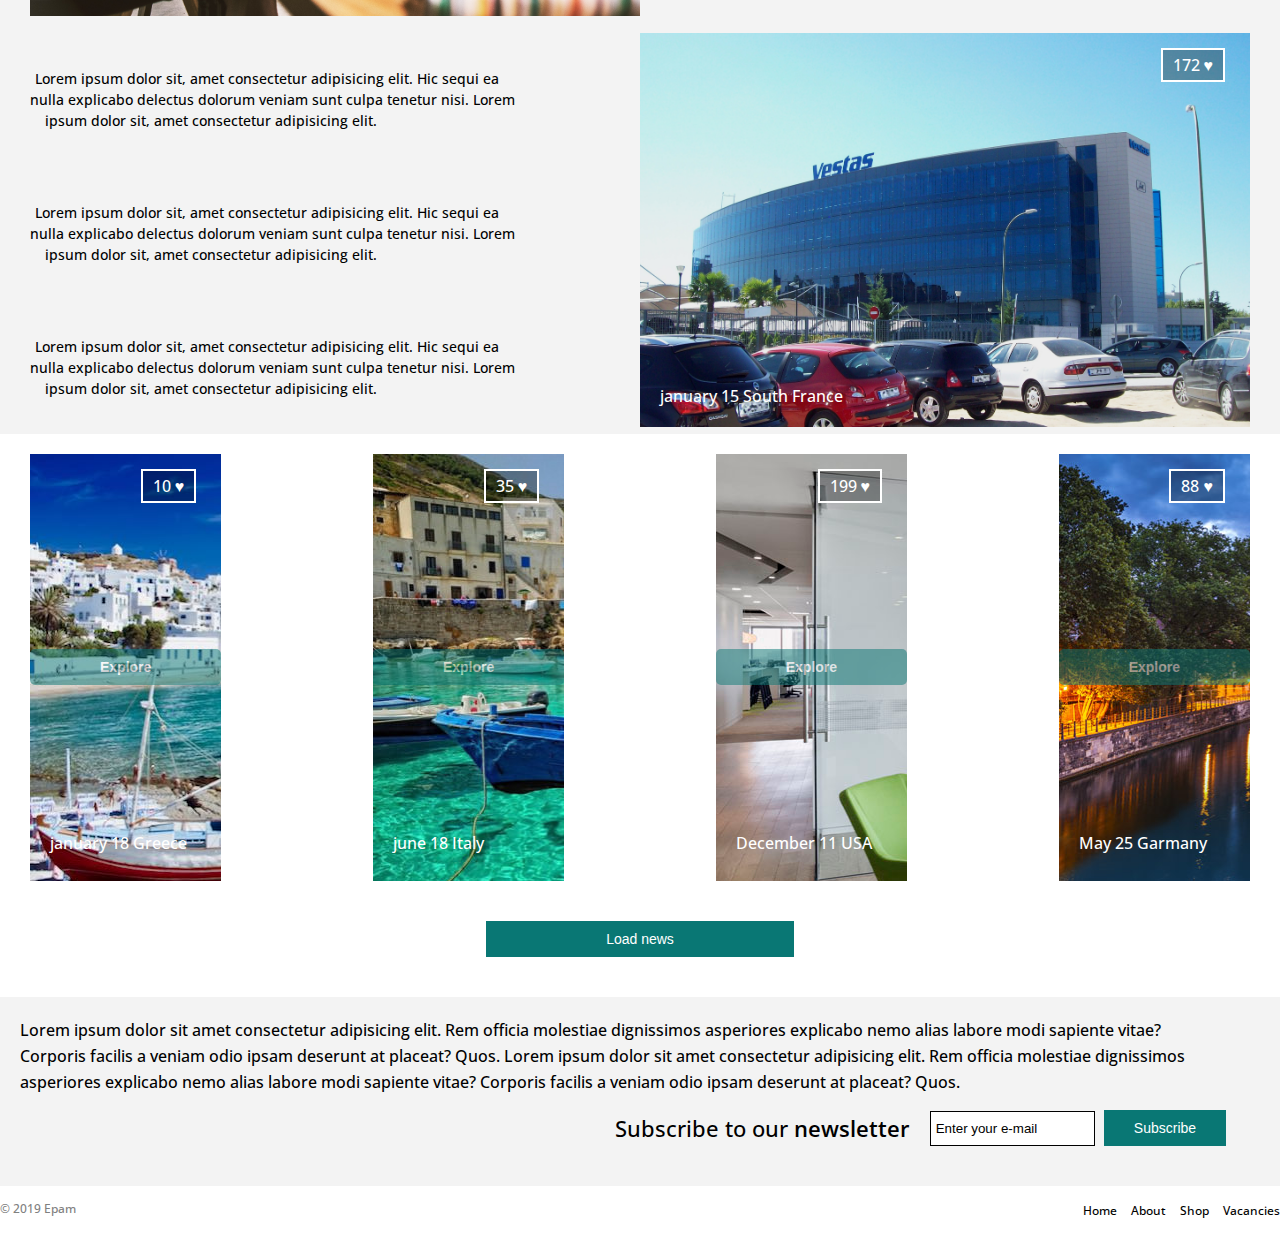
<file: FL11_HW4/homework/index.html>
<!DOCTYPE html>
<html lang="zxx">
<head>
	<meta charset="UTF-8">
	<link href="https://fonts.googleapis.com/css?family=Open+Sans:400,600,700&display=swap&subset=cyrillic,cyrillic-ext,greek,greek-ext,latin-ext,vietnamese" rel="stylesheet">
	<link rel="stylesheet" href="../homework/css/style.css">
	<meta name="viewport" content="width=device-width, initial-scale=1.0">
	<meta http-equiv="X-UA-Compatible" content="ie=edge">
	<title>HW4</title>
</head>
<body>
	<header class="site-header invert">
		<div class="container">
			<div class="header-content-wrapper">
				<div class="logo">
					<a href="#">Lorem & Ipsum</a>
				</div>
				<div class="autorization">
					<div class="auto-login">
						<a href="#" class="autorization-login">Login</a>
					</div>
					<div class="auto-signup">
						<a href="#" class="autorization-signup">Signup</a>
					</div>
				</div>
			</div>
		</div>
	</header>
	<main>
		<div class="page">
			<section class="Jambotron section-md invert">
				<div class="container">
					<h1>Lorem <span>&</span> Ipsum</h1>
					<p>An Original Brand Since 1965</p>				
				</div>				
			</section>
			<div class="description">
				<div class="container">
					<div class="description-wrapper">
						<div class="description-inner invert">
							<div class="description-box-item item1">
								<p>Careers</p>
							</div>
							<div class="description-box-item item2">
								<p>About</p>
							</div>
							<div class="description-box-item item3">
								<p>Show More</p>
							</div>
						</div>
					</div>
				</div>
			</div>		
			<div class="black-and-white">
				<div class="black-and-white-wrap">
					<div class="container">
						<p class="text-left">Lorem ipsum dolor, consectetur adipiscing.
							Aenean <span>commodo ligula</span> eget dolor.
						</p>
						<p class="text-right">Lorem ipsum dolor sit amet consectetur adipisicing elit. Debitis corporis rem voluptate dolore
							laboriosam impedit. Lorem ipsum dolor sit amet consectetur adipisicing elit. Debitis corporis rem voluptate dolore
							laboriosam impedit.	Debitis corporis rem voluptate dolore laboriosam impedit. Lorem ipsum dolor sit amet.
							Lorem ipsum dolor sit amet consectetur adipisicing elit.
						</p>
					</div>				
				</div>			
			</div>
			<section class="future-articles">
				<div class="container">
					<h2>Read some of our<span>featured articles</span></h2>	
					<div class="four-blocks">
						<div class="four-blocks-wrap">
							<div class="four-blocks block1 invert">
								<img src="../homework/img/sample-1.jpg" alt="simple-1.png">
								<div class="heart-large">
									<a href="#">154 &#9829;</a>
								</div>
								<span>july 18 Spain</span>
							</div>
							<div class="four-blocks block2">
								<div class="text-wrap">
									<p>Lorem ipsum dolor sit, amet consectetur adipisicing elit. Hic sequi ea nulla explicabo delectus dolorum veniam sunt culpa tenetur nisi. Lorem <span>ipsum dolor sit, amet consectetur adipisicing elit.</span>  
									</p>
								</div>
								<div class="text-wrap">
									<p>Lorem ipsum dolor sit, amet consectetur adipisicing elit. Hic sequi ea nulla explicabo delectus dolorum veniam sunt culpa tenetur nisi. Lorem <span>ipsum dolor sit, amet consectetur adipisicing elit.</span>
									</p>
								</div>
								<div class="text-wrap">
									<p>Lorem ipsum dolor sit, amet consectetur adipisicing elit. Hic sequi ea nulla explicabo delectus dolorum veniam sunt culpa tenetur nisi. Lorem <span>ipsum dolor sit, amet consectetur adipisicing elit.</span>
									</p>
								</div>									
							</div>
							<div class="four-blocks block3">
								<div class="text-wrap">
									<p>Lorem ipsum dolor sit, amet consectetur adipisicing elit. Hic sequi ea nulla explicabo delectus dolorum veniam sunt culpa tenetur nisi. Lorem <span>ipsum dolor sit, amet consectetur adipisicing elit.</span>
									</p>
								</div>
								<div class="text-wrap">
									<p>Lorem ipsum dolor sit, amet consectetur adipisicing elit. Hic sequi ea nulla explicabo delectus dolorum veniam sunt culpa tenetur nisi. Lorem <span>ipsum dolor sit, amet consectetur adipisicing elit.</span>
									</p>
								</div>
								<div class="text-wrap">
									<p>Lorem ipsum dolor sit, amet consectetur adipisicing elit. Hic sequi ea nulla explicabo delectus dolorum veniam sunt culpa tenetur nisi. Lorem <span>ipsum dolor sit, amet consectetur adipisicing elit.</span>
									</p>
								</div>									
							</div>
							<div class="four-blocks block4 invert">
									<img src="../homework/img/sample-2.jpg" alt="simple-2.png">
									<div class="heart-large invert">
										<a href="#">172 &#9829;</a>
									</div>
									<span>january 15 South France</span>
							</div>
						</div>
					</div>
				</div>			
			</section>
			<div class="news">
				<div class="container">
					<div class="news-box-wrap">
							<div class="news-box box-item1 invert">
								<button class="news-button" autofocus formaction="#.php" value="text">Explore</button>
								<div class="heart-small invert">						
									<a href="#">10 &#9829;</a>						
								</div>
								<span>january 18 Greece</span>
							</div>
							<div class="news-box box-item2 invert">
								<button class="news-button" formaction="#.php" value="text">Explore</button>
								<div class="heart-small invert">						
									<a href="#">35 &#9829;</a>						
								</div>
								<span>june 18 Italy</span>
							</div>
							<div class="news-box box-item3 invert">
								<button class="news-button" formaction="#.php" value="text">Explore</button>
								<div class="heart-small invert">						
									<a href="#">199 &#9829;</a>						
								</div>
								<span>December 11 USA</span>
							</div>
							<div class="news-box box-item4 invert">
								<button class="news-button" formaction="#.php" value="text">Explore</button>
								<div class="heart-small invert">						
									<a href="#">88 &#9829;</a>						
								</div>
								<span>May 25 Garmany</span>
							</div>				
					</div>
					<div class="button-wrap invert">
						<button class="load-news">Load news</button>
					</div>
				</div>							
			</div>
			<div class="subscribe">
				<div class="subscribe-wrap">
					<div class="text-subscribe">
							<p>Lorem ipsum dolor sit amet consectetur adipisicing elit. Rem officia molestiae dignissimos asperiores explicabo nemo alias labore modi sapiente vitae? Corporis facilis a veniam odio ipsam deserunt at placeat? Quos. Lorem ipsum dolor sit amet consectetur adipisicing elit. Rem officia molestiae dignissimos asperiores explicabo nemo alias labore modi sapiente vitae? Corporis facilis a veniam odio ipsam deserunt at placeat? Quos.</p>
					</div>
					<div class="subscribe-sign">
						<div class="subscribe-text">
							<p>Subscribe to our <span>newsletter</span> </p>
						</div>
						<div class="subscribe-buttons">
							<input type="email" name="email" placeholder="Enter your e-mail">
								<button class="button-subscribe invert" formaction="#.php" value="text">Subscribe</button>
						</div>						
					</div>
				</div>				
			</div>			
		</div>
	</main>
	<footer class="epam-footer">
		<div class="epam-footer-wrap">
			<div class="epam-footer-logo">
				<p>&copy; 2019 Epam</p>
			</div>
			<div class="epam-footer-nav">
				<nav>
					<a href="#">Home</a>
					<a href="#">About</a>
					<a href="#">Shop</a>
					<a href="#">Vacancies</a>
				</nav>
			</div>
		</div>
	</footer>		
</body>
</html>
</file>
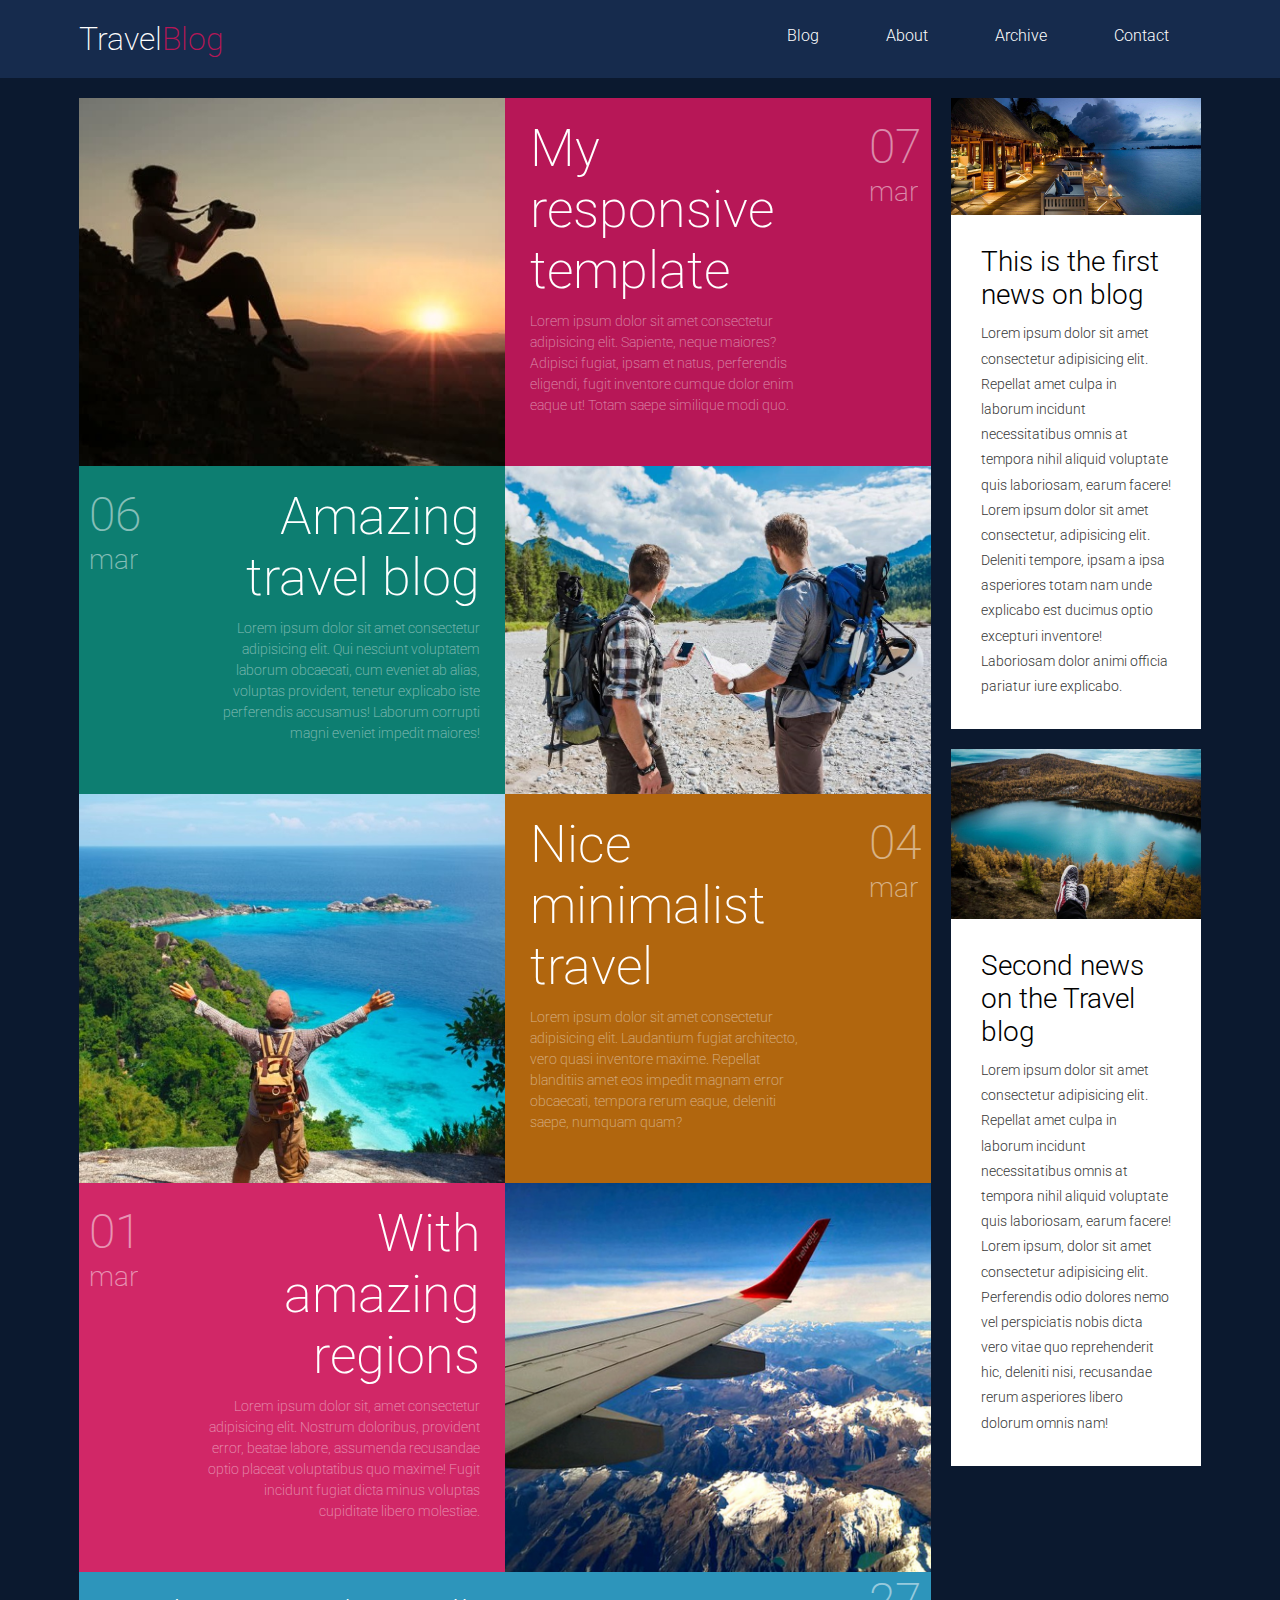
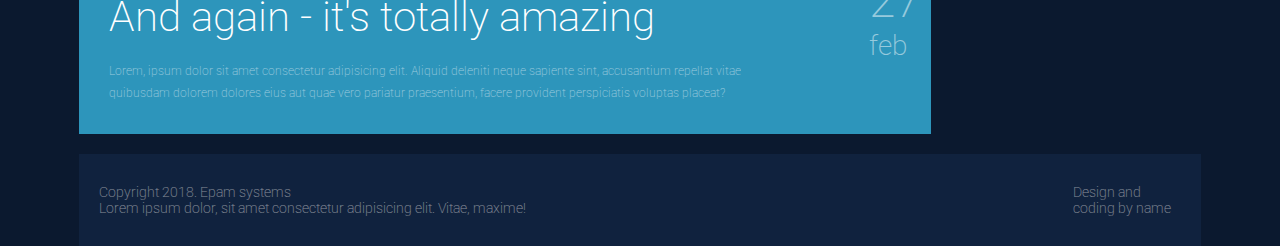
<file: FL11_HW5/homework/index.html>
<!DOCTYPE html>
<html lang="zxx">

<head>
	<meta charset="UTF-8">
	<meta name='format-detection' content='telephone=no'>
	<meta name='viewport' content='width=device-width, height=device-height, user-scalable=0, initial-scale=1.0'>
	<meta http-equiv="X-UA-Compatible" content="ie=edge">
	<link rel="stylesheet" href="css/styles.css">
	<link href='https://fonts.googleapis.com/css?family=Roboto:400,100,300,700&subset=latin,latin-ext' rel='stylesheet'
		type='text/css'>
	<title>Responsive</title>
</head>

<body>
	<header class="site-header">
		<div class="container">
			<div class="header-content-wrapper">
				<a href="#" class="logo">
					<p>Travel<span>Blog</span></p>
				</a>
				<div class="menuToggle">&#9776;</div>
				<nav>
					<a href="#">Blog</a>
					<a href="#">About</a>
					<a href="#">Archive</a>
					<a href="#">Contact</a>
				</nav>
			</div>
		</div>
	</header>
	<main>
		<div class="page">
			<div class="container">
				<div class="page-wrap">
					<div class="page-wrap-inner">
						<div class="left-blocks">
							<div class="item-box box-item1" role="img" aria-label="post1.jpg">
								<span class="img-inner"></span>
							</div>
							<div class="item-box box-item2">
								<div class="item-box-inner">
									<div class="text-date">
										<div class="text">
											<h3>My responsive template</h3>
										</div>
										<div class="date">
											<span class="number">07</span>
											<span>mar</span>
										</div>
									</div>
									<div class="text-description">
										<p>Lorem ipsum dolor sit amet consectetur adipisicing elit. Sapiente, neque
											maiores? Adipisci fugiat, ipsam et natus, perferendis eligendi, fugit
											inventore cumque dolor enim eaque ut! Totam saepe similique modi quo.</p>
									</div>
								</div>
							</div>
							<div class="item-box box-item3">
								<div class="item-box-inner">
									<div class="text-date">
										<div class="date">
											<span class="number">06</span>
											<span>mar</span>
										</div>
										<div class="text">
											<h3>Amazing travel blog</h3>
										</div>
									</div>
									<div class="text-description">
										<p>Lorem ipsum dolor sit amet consectetur adipisicing elit. Qui nesciunt
											voluptatem laborum obcaecati, cum eveniet ab alias, voluptas provident,
											tenetur explicabo iste perferendis accusamus! Laborum corrupti magni eveniet
											impedit maiores!</p>
									</div>
								</div>
							</div>
							<div class="item-box box-item4" role="img" aria-label="post2.jpg">
								<span class="img-inner"></span>
							</div>
							<div class="item-box box-item5" role="img" aria-label="post3.jpg">
								<span class="img-inner"></span>
							</div>
							<div class="item-box box-item6">
								<div class="item-box-inner">
									<div class="text-date">
										<div class="text">
											<h3>Nice minimalist travel</h3>
										</div>
										<div class="date">
											<span class="number">04</span>
											<span>mar</span>
										</div>
									</div>
									<div class="text-description">
										<p>Lorem ipsum dolor sit amet consectetur adipisicing elit. Laudantium fugiat
											architecto, vero quasi inventore maxime. Repellat blanditiis amet eos
											impedit magnam error obcaecati, tempora rerum eaque, deleniti saepe, numquam
											quam?</p>
									</div>
								</div>
							</div>
							<div class="item-box box-item7">
								<div class="item-box-inner">
									<div class="text-date">
										<div class="date">
											<span class="number">01</span>
											<span>mar</span>
										</div>
										<div class="text">
											<h3>With amazing regions</h3>
										</div>
									</div>
									<div class="text-description">
										<p>Lorem ipsum dolor sit, amet consectetur adipisicing elit. Nostrum doloribus,
											provident error, beatae labore, assumenda recusandae optio placeat
											voluptatibus quo maxime! Fugit incidunt fugiat dicta minus voluptas
											cupiditate libero molestiae.</p>
									</div>
								</div>
							</div>
							<div class="item-box box-item8" role="img" aria-label="post4.jpg">
								<span class="img-inner"></span>
							</div>
							<div class="bottom-block">
								<div class="bottom-block-text">
									<h2>And again - it's totally amazing</h2>
									<p>Lorem, ipsum dolor sit amet consectetur adipisicing elit. Aliquid deleniti neque
										sapiente sint, accusantium repellat vitae quibusdam dolorem dolores eius aut
										quae vero pariatur praesentium, facere provident perspiciatis voluptas placeat?
									</p>
								</div>
								<div class="date">
									<span class="number">27</span>
									<span>feb</span>
								</div>
							</div>
						</div>
						<div class="right-blocks">
							<div class="item-block first-block">
								<img src="./img/news1.jpg" alt="news1.jpg">
								<div class="news">
									<h4>This is the first news on blog</h4>
									<p>Lorem ipsum dolor sit amet consectetur adipisicing elit. Repellat amet culpa in
										laborum incidunt necessitatibus omnis at tempora nihil aliquid voluptate quis
										laboriosam, earum facere! Lorem ipsum dolor sit amet consectetur, adipisicing
										elit. Deleniti tempore, ipsam a ipsa asperiores totam nam unde explicabo est
										ducimus optio excepturi inventore! Laboriosam dolor animi officia pariatur iure
										explicabo. </p>
								</div>
							</div>
							<div class="item-block second-block">
								<img src="./img/news2.jpg" alt="news2.jpg">
								<div class="news">
									<h4>Second news on the Travel blog</h4>
									<p>Lorem ipsum dolor sit amet consectetur adipisicing elit. Repellat amet culpa in
										laborum incidunt necessitatibus omnis at tempora nihil aliquid voluptate quis
										laboriosam, earum facere! Lorem ipsum, dolor sit amet consectetur adipisicing
										elit. Perferendis odio dolores nemo vel perspiciatis nobis dicta vero vitae quo
										reprehenderit hic, deleniti nisi, recusandae rerum asperiores libero dolorum
										omnis nam!</p>
								</div>
							</div>
						</div>
					</div>
				</div>
			</div>
		</div>
	</main>
	<footer class="site-footer">
		<div class="container">
			<div class="site-footer-inner">
				<div class="site-footer-left-content">
					<p>Copyright 2018. Epam systems</p>
					<p>Lorem ipsum dolor, sit amet consectetur adipisicing elit. Vitae, maxime!</p>
				</div>
				<div class="site-footer-right-content">
					<p>Design and coding by name</p>
				</div>
			</div>
		</div>
	</footer>
</body>

</html>
</file>
<file: FL11_HW1/homework/style.css>
html,body,div,span,applet,object,iframe,h1,h2,h3,h4,h5,h6,p,blockquote,pre,a,abbr,acronym,address,big,cite,code,del,dfn,em,font,img,ins,kbd,q,s,samp,small,strike,strong,sub,sup,tt,var,b,u,i,center,dl,dt,dd,ol,ul,li,fieldset,form,label,legend,table,caption,tbody,tfoot,thead,tr,th,td{background:transparent;border:0;margin:0;padding:0;vertical-align:baseline}body{line-height:1}h1,h2,h3,h4,h5,h6{clear:both;font-weight:normal}ol,ul{list-style:none}blockquote{quotes:none}blockquote:before,blockquote:after{content:'';content:none}del{text-decoration:line-through}table{border-collapse:collapse;border-spacing:0}a img{border:0}#container{float:left;margin:0 -240px 0 0;width:100%}#primary,#secondary{float:right;overflow:hidden;width:220px}#secondary{clear:right}#footer{clear:both;width:100%}.one-column #content{margin:0 auto;width:640px}.single-attachment #content{margin:0 auto;width:900px}body,input,textarea,.page-title span,.pingback a.url{font-family:Georgia,"Bitstream Charter",serif}h3#comments-title,h3#reply-title,#access .menu,#access div.menu ul,#cancel-comment-reply-link,.form-allowed-tags,#site-info,#site-title,#wp-calendar,.comment-meta,.comment-body tr th,.comment-body thead th,.entry-content label,.entry-content tr th,.entry-content thead th,.entry-meta,.entry-title,.entry-utility,#respond label,.navigation,.page-title,.pingback p,.reply,.widget-title,.wp-caption-text{font-family:"Helvetica Neue",Arial,Helvetica,"Nimbus Sans L",sans-serif}input[type="submit"]{font-family:"Helvetica Neue",Arial,Helvetica,"Nimbus Sans L",sans-serif}pre{font-family:"Courier 10 Pitch",Courier,monospace}code{font-family:Monaco,Consolas,"Andale Mono","DejaVu Sans Mono",monospace}#access .menu-header,div.menu,#colophon,#branding,#main,#wrapper{margin:0 auto;width:940px}#wrapper{background:#fff;margin-top:20px;padding:0 20px}#footer-widget-area{overflow:hidden}#footer-widget-area .widget-area{float:left;margin-right:20px;width:220px}#footer-widget-area #fourth{margin-right:0}#site-info{float:left;font-size:14px;font-weight:bold;width:700px}#site-generator{float:right;width:220px}body{background:#f1f1f1}body,input,textarea{color:#666;font-size:12px;line-height:18px}hr{background-color:#e7e7e7;border:0;clear:both;height:1px;margin-bottom:18px}p{margin-bottom:18px}ul{list-style:square;margin:0 0 18px 1.5em}ol{list-style:decimal;margin:0 0 18px 1.5em}ol ol{list-style:upper-alpha}ol ol ol{list-style:lower-roman}ol ol ol ol{list-style:lower-alpha}ul ul,ol ol,ul ol,ol ul{margin-bottom:0}dl{margin:0 0 24px 0}dt{font-weight:bold}dd{margin-bottom:18px}strong{font-weight:bold}cite,em,i{font-style:italic}big{font-size:131.25%}ins{background:#ffc;text-decoration:none}blockquote{font-style:italic;padding:0 3em}blockquote cite,blockquote em,blockquote i{font-style:normal}pre{background:#f7f7f7;color:#222;line-height:18px;margin-bottom:18px;overflow:auto;padding:1.5em}abbr,acronym{cursor:help}sup,sub{height:0;line-height:1;position:relative;vertical-align:baseline}sup{bottom:1ex}sub{top:.5ex}small{font-size:smaller}input{margin-bottom:10px}input[type="text"],input[type="password"],input[type="email"],input[type="url"],input[type="number"],textarea{background:#f9f9f9;border:1px solid #ccc;box-shadow:inset 1px 1px 1px rgba(0,0,0,0.1);-moz-box-shadow:inset 1px 1px 1px rgba(0,0,0,0.1);-webkit-box-shadow:inset 1px 1px 1px rgba(0,0,0,0.1);padding:2px}a:link{color:#06c}a:visited{color:#743399}a:active,a:hover{color:#ff4b33}.screen-reader-text{clip:rect(1px,1px,1px,1px);overflow:hidden;position:absolute !important;height:1px;width:1px}#header{padding:30px 0 0 0}#site-title{float:left;font-size:30px;line-height:36px;margin:0 0 18px 0;width:700px}#site-title a{color:#000;font-weight:bold;text-decoration:none}#site-description{color:#000;clear:right;float:right;font-style:italic;margin:15px 0 18px 0;opacity:.65;width:220px}#branding img{border-top:4px solid #000;border-bottom:1px solid #000;display:block;float:left}#access{background:#000;display:block;float:left;margin:0 auto;width:940px}#access .menu-header,div.menu{font-size:13px;margin-left:12px;width:928px}#access .menu-header ul,div.menu ul{list-style:none;margin:0}#access .menu-header li,div.menu li{float:left;position:relative}#access a{color:#aaa;display:block;line-height:38px;padding:0 10px;text-decoration:none}#access ul ul{box-shadow:0 3px 3px rgba(0,0,0,0.2);-moz-box-shadow:0 3px 3px rgba(0,0,0,0.2);-webkit-box-shadow:0 3px 3px rgba(0,0,0,0.2);display:none;position:absolute;top:38px;left:0;float:left;width:180px;z-index:99999}#access ul ul li{min-width:180px}#access ul ul ul{left:100%;top:0}#access ul ul a{background:#333;line-height:1em;padding:10px;width:160px;height:auto}#access li:hover>a,#access ul ul:hover>a{background:#333;color:#fff}#access ul li:hover>ul{display:block}#access ul li.current_page_item>a,#access ul li.current_page_ancestor>a,#access ul li.current-menu-ancestor>a,#access ul li.current-menu-item>a,#access ul li.current-menu-parent>a{color:#fff}* html #access ul li.current_page_item a,* html #access ul li.current_page_ancestor a,* html #access ul li.current-menu-ancestor a,* html #access ul li.current-menu-item a,* html #access ul li.current-menu-parent a,* html #access ul li a:hover{color:#fff}#main{clear:both;overflow:hidden;padding:40px 0 0 0}#content{margin-bottom:36px}#content,#content input,#content textarea{color:#333;font-size:16px;line-height:24px}#content p,#content ul,#content ol,#content dd,#content pre,#content hr{margin-bottom:24px}#content ul ul,#content ol ol,#content ul ol,#content ol ul{margin-bottom:0}#content pre,#content kbd,#content tt,#content var{font-size:15px;line-height:21px}#content code{font-size:13px}#content dt,#content th{color:#000}#content h1,#content h2,#content h3,#content h4,#content h5,#content h6{color:#000;line-height:1.5em;margin:0 0 20px 0}#content table{border:1px solid #e7e7e7;margin:0 -1px 24px 0;text-align:left;width:100%}#content tr th,#content thead th{color:#777;font-size:12px;font-weight:bold;line-height:18px;padding:9px 24px;border-right:1px solid #e7e7e7}#content tr td{border-top:1px solid #e7e7e7;padding:6px 24px;border-right:1px solid #e7e7e7}#content tr.odd td{background:#f2f7fc}.hentry{margin:0 0 48px 0}.home .sticky{background:#f2f7fc;border-top:4px solid #000;margin-left:-20px;margin-right:-20px;padding:18px 20px}.single .hentry{margin:0 0 36px 0}.page-title{color:#000;font-size:14px;font-weight:bold;margin:0 0 36px 0}.page-title span{color:#333;font-size:16px;font-style:italic;font-weight:normal}.page-title a:link,.page-title a:visited{color:#777;text-decoration:none}.page-title a:active,.page-title a:hover{color:#ff4b33}#content .entry-title{color:#000;font-size:21px;font-weight:bold;line-height:1.3em;margin-bottom:0}.entry-title a:link,.entry-title a:visited{color:#000;text-decoration:none}.entry-title a:active,.entry-title a:hover{color:#ff4b33}.entry-meta{color:#777;font-size:12px}.entry-meta abbr,.entry-utility abbr{border:0}.entry-meta abbr:hover,.entry-utility abbr:hover{border-bottom:1px dotted #666}.single-author .by-author{position:absolute !important;clip:rect(1px 1px 1px 1px);clip:rect(1px,1px,1px,1px)}.entry-content,.entry-summary{clear:both;padding:12px 0 0 0}.entry-content .more-link{white-space:nowrap}#content .entry-summary p:last-child{margin-bottom:12px}.entry-content fieldset{border:1px solid #e7e7e7;margin:0 0 24px 0;padding:24px}.entry-content fieldset legend{background:#fff;color:#000;font-weight:bold;padding:0 24px}.entry-content input{margin:0 0 24px 0}.entry-content input.file,.entry-content input.button{margin-right:24px}.entry-content label{color:#777;font-size:12px}.entry-content select{margin:0 0 24px 0}.entry-content sup,.entry-content sub{font-size:10px}.entry-content blockquote.left{float:left;margin-left:0;margin-right:24px;text-align:right;width:33%}.entry-content blockquote.right{float:right;margin-left:24px;margin-right:0;text-align:left;width:33%}.page-link{clear:both;color:#000;font-weight:bold;line-height:48px;word-spacing:.5em}.page-link a:link,.page-link a:visited{background:#f1f1f1;color:#333;font-weight:normal;padding:.5em .75em;text-decoration:none}.home .sticky .page-link a{background:#d9e8f7}.page-link a:active,.page-link a:hover{color:#ff4b33}body.page .edit-link{clear:both;display:block}#entry-author-info{background:#f2f7fc;border-top:4px solid #000;clear:both;font-size:14px;line-height:20px;margin:24px 0;overflow:hidden;padding:18px 20px}#entry-author-info #author-avatar{background:#fff;border:1px solid #e7e7e7;float:left;height:60px;margin:0 -104px 0 0;padding:11px}#entry-author-info #author-description{float:left;margin:0 0 0 104px}#entry-author-info h2{color:#000;font-size:100%;font-weight:bold;margin-bottom:0}.entry-utility{clear:both;color:#777;font-size:12px;line-height:18px}.entry-meta a,.entry-utility a{color:#777}.entry-meta a:hover,.entry-utility a:hover{color:#ff4b33}#content .video-player{padding:0}.format-standard .wp-video,.format-standard .wp-audio-shortcode,.format-audio .wp-audio-shortcode,.format-standard .video-player{margin-bottom:24px}.home #content .format-aside p,.home #content .category-asides p{font-size:14px;line-height:20px;margin-bottom:10px;margin-top:0}.format-gallery .size-thumbnail img,.category-gallery .size-thumbnail img{border:10px solid #f1f1f1;margin-bottom:0}.format-gallery .gallery-thumb,.category-gallery .gallery-thumb{float:left;margin-right:20px;margin-top:-4px}.home #content .format-gallery .entry-utility,.home #content .category-gallery .entry-utility{padding-top:4px}.attachment .entry-content .entry-caption{font-size:140%;margin-top:24px}.attachment .entry-content .nav-previous a:before{content:'\2190\00a0'}.attachment .entry-content .nav-next a:after{content:'\00a0\2192'}#content img.size-auto,#content img.size-full,#content img.size-large,#content img.size-medium,#content .entry-attachment img,#content .widget-container img{max-width:100%;height:auto}#ie8 #content img.size-auto,#ie8 #content img.size-full,#ie8 #content img.size-large,#ie8 #content img.size-medium,#ie8 #content .entry-attachment img{width:auto}.alignleft,img.alignleft{display:inline;float:left;margin-right:24px;margin-top:4px}.alignright,img.alignright{display:inline;float:right;margin-left:24px;margin-top:4px}.aligncenter,img.aligncenter{clear:both;display:block;margin-left:auto;margin-right:auto}img.alignleft,img.alignright,img.aligncenter{margin-bottom:12px}.wp-caption{background:#f1f1f1;line-height:18px;margin-bottom:20px;max-width:100%;padding:4px;text-align:center}.wp-caption img{margin:5px 5px 0;max-width:622px}.wp-caption p.wp-caption-text{color:#777;font-size:12px;margin:5px}.wp-smiley{margin:0}.gallery{margin:0 auto 18px}.gallery .gallery-item{float:left;margin-top:0;text-align:center}.gallery-columns-1 .gallery-item{width:100%}.gallery-columns-2 .gallery-item{width:50%}.gallery-columns-3 .gallery-item{width:33%}.gallery-columns-4 .gallery-item{width:25%}.gallery-columns-5 .gallery-item{width:20%}.gallery-columns-6 .gallery-item{width:16%}.gallery-columns-7 .gallery-item{width:14%}.gallery-columns-8 .gallery-item{width:12%}.gallery-columns-9 .gallery-item{width:11%}.gallery-columns-1 img{max-width:620px}.gallery-columns-2 img{max-width:288px}.gallery-columns-3 img{max-width:177px}.gallery-columns-4 img{max-width:122px}.gallery-columns-5 img{max-width:88px}.gallery-columns-6 img{max-width:66px}.gallery-columns-7 img{max-width:50px}.gallery-columns-8 img{max-width:39px}.gallery-columns-9 img{max-width:29px}.gallery-item img{height:auto}.gallery-columns-2 .attachment-medium{max-width:92%;height:auto}.gallery-columns-4 .attachment-thumbnail{max-width:84%;height:auto}.gallery .gallery-caption{color:#777;font-size:12px;margin:0 0 12px}.gallery dl{margin:0}.gallery img{border:10px solid #f1f1f1}.gallery br+br{display:none}#content .entry-attachment img{display:block;margin:0 auto}.navigation{color:#777;font-size:12px;line-height:18px;overflow:hidden}.navigation a:link,.navigation a:visited{color:#777;text-decoration:none}.navigation a:active,.navigation a:hover{color:#ff4b33}.nav-previous{float:left;width:50%}.nav-next{float:right;text-align:right;width:50%}#nav-above{margin:0 0 18px 0}#nav-above{display:none}.paged #nav-above,.single #nav-above{display:block}#nav-below{margin:-18px 0 0 0}#comments{clear:both}#comments .navigation{padding:0 0 18px 0}h3#comments-title,h3#reply-title{color:#000;font-size:20px;font-weight:bold;margin-bottom:0}h3#comments-title{padding:24px 0}.commentlist{list-style:none;margin:0}.commentlist li.comment{border-bottom:1px solid #e7e7e7;line-height:24px;margin:0 0 24px 0;padding:0 0 0 56px;position:relative}.commentlist li:last-child{border-bottom:0;margin-bottom:0}#comments .comment-body ul,#comments .comment-body ol{margin-bottom:18px}#comments .comment-body p:last-child{margin-bottom:6px}#comments .comment-body blockquote p:last-child{margin-bottom:24px}.commentlist ol{list-style:decimal}.commentlist .avatar{position:absolute;top:4px;left:0}.comment-author cite{color:#000;font-style:normal;font-weight:bold}.comment-author .says{font-style:italic}.comment-meta{font-size:12px;margin:0 0 18px 0}.comment-meta a:link,.comment-meta a:visited{color:#777;text-decoration:none}.comment-meta a:active,.comment-meta a:hover{color:#ff4b33}.commentlist .bypostauthor>div{background:#f2f7fc;border-top:4px solid #000;margin-bottom:10px;padding:10px 0 0 20px}.reply{font-size:12px;padding:0 0 24px 0}.reply a,a.comment-edit-link{color:#777}.reply a:hover,a.comment-edit-link:hover{color:#ff4b33}.commentlist .children{list-style:none;margin:0}.commentlist .children li{border:0;margin:0}.nopassword,.nocomments{display:none}#comments .pingback{border-bottom:1px solid #e7e7e7;margin-bottom:18px;padding-bottom:18px}.commentlist li.comment+li.pingback{margin-top:-6px}#comments .pingback p{color:#777;display:block;font-size:12px;line-height:18px;margin:0}#comments .pingback .url{font-size:13px;font-style:italic}input[type="submit"]{color:#333}form{text-align:right}input{width:200px}#respond{border-top:1px solid #e7e7e7;margin:24px 0;overflow:hidden;position:relative}#respond p{margin:0}#respond .comment-notes{margin-bottom:1em}.form-allowed-tags{line-height:1em}.children #respond{margin:0 48px 0 0}h3#reply-title{margin:18px 0}#comments-list #respond{margin:0 0 18px 0}#comments-list ul #respond{margin:0}#cancel-comment-reply-link{font-size:12px;font-weight:normal;line-height:18px}#respond .required{color:#ff4b33;font-weight:bold}#respond label{color:#777;font-size:12px}#respond input{margin:0 0 9px;width:98%}#respond textarea{width:98%}#respond .form-allowed-tags{color:#777;font-size:12px;line-height:18px}#respond .form-allowed-tags code{font-size:11px}#respond .form-submit{margin:12px 0}#respond .form-submit input{font-size:14px;width:auto}.widget-area ul{list-style:none;margin-left:0}.widget-area ul ul{list-style:square;margin-left:1.3em}.widget-area select{max-width:100%}.widget_search #s{width:60%}.widget_search label{display:none}.widget-container{word-wrap:break-word;-webkit-hyphens:auto;-moz-hyphens:auto;hyphens:auto;margin:0 0 18px 0}.widget-container .wp-caption img{margin:auto}.widget-container.widget_image .wp-caption{width:auto}.widget-container.widget_image .wp-caption img{margin-left:-8px}.widget-title{color:#222;font-size:14px;font-weight:bold}.widget-area a:link,.widget-area a:visited{text-decoration:none}.widget-area a:active,.widget-area a:hover{text-decoration:underline}.widget-area .entry-meta{font-size:11px}#wp_tag_cloud div{line-height:1.6em}#wp-calendar{width:100%}#wp-calendar caption{color:#222;font-size:14px;font-weight:bold;padding-bottom:4px;text-align:left}#wp-calendar thead{font-size:11px}#wp-calendar tbody{color:#aaa}#wp-calendar tbody td{background:#f5f5f5;border:1px solid #fff;padding:3px 0 2px;text-align:center}#wp-calendar tbody .pad{background:0}#wp-calendar tfoot #next{text-align:right}.widget_rss a.rsswidget{color:#000}.widget_rss a.rsswidget:hover{color:#ff4b33}.widget_rss .widget-title img{width:11px;height:11px}#main .widget-area ul{margin-left:0;padding:0 20px 0 0}#main .widget-area ul ul{border:0;margin-left:1.3em;padding:0}#main .widget-container.music-player ul{margin:0}#footer{margin-bottom:20px}#colophon{border-top:4px solid #000;margin-top:-4px;overflow:hidden;padding:18px 0}#site-info{font-weight:bold}#site-info a{color:#000;text-decoration:none}#site-generator{font-style:italic;position:relative}#site-generator a{background:url(images/wordpress.png) center left no-repeat;color:#666;display:inline-block;line-height:16px;padding-left:20px;text-decoration:none}#site-generator a:hover{text-decoration:underline}img#wpstats{display:block;margin:0 auto 10px}pre{-webkit-text-size-adjust:140%}code{-webkit-text-size-adjust:160%}#access,.entry-meta,.entry-utility,.navigation,.widget-area{-webkit-text-size-adjust:120%}#site-description{-webkit-text-size-adjust:none}@media print{body{background:none !important}#wrapper{clear:both !important;display:block !important;float:none !important;position:relative !important}#header{border-bottom:2pt solid #000;padding-bottom:18pt}#colophon{border-top:2pt solid #000}#site-title,#site-description{float:none;line-height:1.4em;margin:0;padding:0}#site-title{font-size:13pt}.entry-content{font-size:14pt;line-height:1.6em}.entry-title{font-size:21pt}#access,#branding img,#respond,.comment-edit-link,.edit-link,.navigation,.page-link,.widget-area{display:none !important}#container,#header,#footer{margin:0;width:100%}#content,.one-column #content{margin:24pt 0 0;width:100%}.wp-caption p{font-size:11pt}#site-info,#site-generator{float:none;width:auto}#colophon{width:auto}img#wpstats{display:none}#site-generator a{margin:0;padding:0}#entry-author-info{border:1px solid #e7e7e7}#main{display:inline}.home .sticky{border:0}}img{width:140px;vertical-align:middle;display:block;margin:0 auto;margin-left:calc(50% - 50px);margin-bottom:20px}nav>a{padding:10px;color:#0279c1}nav>a b:hover{color:#00527a}nav>a:visited{color:#0279c1}article{padding-left:10px}footer{margin-top:20px;padding:40px 20px;text-align:center;background:#3333}
</file>
<file: FL11_HW11/homework/assets/material-icons/material-icons.css>
@font-face {
  font-family: 'Material Icons';
  font-style: normal;
  font-weight: 400;
  src: url(MaterialIcons-Regular.eot); /* For IE6-8 */
  src: local('Material Icons'),
       local('MaterialIcons-Regular'),
       url(MaterialIcons-Regular.woff2) format('woff2'),
       url(MaterialIcons-Regular.woff) format('woff'),
       url(MaterialIcons-Regular.ttf) format('truetype');
}

.material-icons {
  font-family: 'Material Icons';
  font-weight: normal;
  font-style: normal;
  font-size: 24px;  /* Preferred icon size */
  display: inline-block;
  line-height: 1;
  text-transform: none;
  letter-spacing: normal;
  word-wrap: normal;
  white-space: nowrap;
  direction: ltr;

  /* Support for all WebKit browsers. */
  -webkit-font-smoothing: antialiased;
  /* Support for Safari and Chrome. */
  text-rendering: optimizeLegibility;

  /* Support for Firefox. */
  -moz-osx-font-smoothing: grayscale;

  /* Support for IE. */
  font-feature-settings: 'liga';
}
</file>
<file: FL11_HW2/homework/css/general.css>
/* 

please don't edit this styles

*/

h2.tm-section-title {
    color: lightskyblue;
}

a:focus {
    color: #666;
    outline: 0
}

ul {
    padding: 0;
    margin: 0
}

body {
    background-color: #f5f5f5;
    color: #000;
    font-family: 'Open Sans', Helvetica, Arial, sans-serif;
    font-size: 16px;
    font-weight: 300;
    padding-top: 30px;
    overflow-x: hidden
}

section:before {
    position: absolute;
    z-index: 1
}

.box,
.tm-content-box,
.tm-main-nav {
    background-color: #fff
}

.tm-sidebar {
    z-index: 10;
    position: fixed;
    left: 0;
    right: 0;
    top: 0;
    width: 100%;
}

.tm-sidebar ul{
    margin: 0px;
    display: flex;
}

.tm-main-nav {
    font-size: 1.5em;
    text-align: center
}

.tm-nav-item {
    list-style: none;
    width: 100%;
}

.tm-nav-item-link {
    border: 1px solid transparent;
    color: #666;
    display: block;
    padding: 10px;
    width: 100%;
    -webkit-transition: all .3s ease;
    transition: all .3s ease
}

.carousel-indicators li,
.tm-banner-inner {
    border: 1px solid lightgrey
}


.tm-nav-item-link.active,
.tm-nav-item-link:hover {
    color: #666;
    text-decoration: none;
}

.tm-nav-item-link:focus {
    text-decoration: none
}

.tm-banner-text,
.tm-banner-title,
.tm-section-title {
    color: #666;
    font-weight: 300;
    margin: 0
}

.tm-section-title {
    margin-bottom: 20px
}

.tm-section-title-box {
    margin-bottom: 0
}

.tm-banner-title {
    font-size: 3.3em;
    letter-spacing: 2px;
    text-transform: uppercase
}

.tm-main-content {
    padding-top: 70px;
}

.tm-content-box {
    overflow: hidden;
    margin-bottom: 30px
}

.padding-medium {
    padding: 40px
}

.tm-banner {
    padding: 30px
}

.tm-banner-inner {
    padding: 30px 0;
    height: 100%;
    text-align: center;
    display: flex;
    -webkit-box-orient: vertical;
    -webkit-box-direction: normal;
    -webkit-flex-direction: column;
    -ms-flex-direction: column;
    flex-direction: column;
    -webkit-box-align: center;
    -webkit-align-items: center;
    -ms-flex-align: center;
    align-items: center;
    -webkit-box-pack: center;
    -webkit-justify-content: center;
    -ms-flex-pack: center;
    justify-content: center
}

.tm-banner-inner img{
    width: 120px;
}

.tm-banner-text {
    font-size: 1.4em
}

.boxes,
.tm-box-bg-title {
    display: -webkit-box;
    display: -webkit-flex;
    display: -ms-flexbox
}

/*.flex-item {*/
    /*-webkit-box-flex: 0 1 auto;*/
    /*-webkit-flex: 0 1 auto;*/
    /*-ms-flex: 0 1 auto;*/
    /*flex: 0 1 auto*/
/*}*/

.section-description {
    line-height: 1.8;
    margin-bottom: 25px
}

.section-description:last-child {
    margin-bottom: 0
}

.tm-team-description-container {
    max-width: 500px
}

.tm-team-info {
    display: flex
}

.box {
    list-style: none;
    width: 33.3333%;
    height: auto;
}

.box-bg {
    position: relative
}

.box-img {
    width: 100%;
}

.tm-box-bg-title {
    position: absolute;
    top: 0;
    right: 0;
    bottom: 0;
    left: 0;
    display: flex;
    -webkit-box-align: center;
    -webkit-align-items: center;
    -ms-flex-align: center;
    align-items: center;
    -webkit-box-pack: center;
    -webkit-justify-content: center;
    -ms-flex-pack: center;
    justify-content: center
}

.boxes {
    display: flex;
    -webkit-flex-wrap: wrap;
    -ms-flex-wrap: wrap;
    flex-wrap: wrap
}

.gallery-container a {
    cursor: -webkit-zoom-in;
    cursor: zoom-in
}

.carousel {
    position: relative;
    height: auto;
    padding: 50px 50px 80px;
    text-align: center
}

.carousel-indicators {
    bottom: 30px
}

.carousel-content {
    color: #000;
    display: -webkit-box;
    display: -webkit-flex;
    display: -ms-flexbox;
    display: flex;
    -webkit-box-align: center;
    -webkit-align-items: center;
    -ms-flex-align: center;
    align-items: center
}

.carousel-indicators .active {
    background-color: lightgrey
}

.contact-form {
    overflow: hidden
}

.form-control {
    border-radius: 0;
    font-size: 1em
}

.form-control:focus {
    border-color: lightgrey;
    box-shadow: inset 0 1px 1px rgba(0, 0, 0, .075), 0 0 8px rgba(153, 153, 153, .45)
}

.form-group {
    margin-bottom: 20px
}

.form-group-2-col-left {
    padding-left: 0;
    padding-right: 5px
}

.form-group-2-col-right {
    padding-right: 0;
    padding-left: 5px
}

.mandatory-field:after {
    position: absolute;
    top: 0;
    right: 7px
}

.carousel-inner>.carousel-item>a>img, .carousel-inner>.carousel-item>img, .img-contact-us {
    width: 100%;
}

.tm-footer {
    color: #666;
    padding-bottom: 15px
}
</file>
<file: FL11_HW2/homework/css/style.css>
@media print{

	body{
		background-color: #fff;
	}

	.tm-content-box .padding-medium .tm-section-title {
		color: lightskyblue;
	}

	.tm-content-box .padding-medium h2{
		color: lightskyblue;
	}

	.blocks .padding-medium .tm-section-title{
		color: lightskyblue;
	}

	#about{
		display: none;
	}

	.blocks > .tm-content-box{
		display: none;
	}

	section::before{
		display: none;
	}
	
	.tm-content-box img{
		display: none;
	}
	
	.tm-banner-inner img{
		display: block;
	}

	.carousel-indicators li{
		display: none;
	}

	.tm-main-content{
		padding-top: 0;
	}
	
	.tm-banner{
		padding-bottom: 0;
		padding-top: 0;
		padding-left: 0;
		padding-right: 0;
	}

	#home{
		margin-bottom: 20px;
	}
	
	.tm-sidebar{ 		
		display: none;
	}	

	.tm-section-title{		
		text-align: center;
	}

	#contact{
		display:none;
	} 
	
	#home .tm-banner{
		background-color: transparent;
	}

	.tm-content-box .tm-team-img{
		display: none;
	}

	#home > div > div > p{
		letter-spacing: normal;
		font-size: 16px;
	}

	section:nth-child(2) > div.tm-content-box.flex-2-col{
		display: block;
	}

	.tm-team-description-container.flex-item > p:nth-child(2){
		text-align: center;
		font-style: normal;
		font-size: 12px;
	}

	.tm-team-description-container.flex-item > p:nth-child(3){
		text-align: center;
		font-size: 12px;
	}

	div.carousel-item.active > div > div > p{
		font-style: normal;
		font-size: 12px;
	}
	
	.blocks .padding-medium > h2 + p{
		width: 100%;
	}

	.blocks .padding-medium > h2 + p + p{
		width: 100%;
	}

	.tm-main-content > section{
		padding: 0 50px 0 50px;
	}

	section.heading.tm-content-box > div > ol > li:nth-child(1) > a:after{
		display: none;
	}

	section.heading.tm-content-box > div > ol > li:nth-child(3) > a:after{
		display: none;
	}

	section.heading.tm-content-box > div > ol{
		list-style-type: none;
		text-align: center;
		width: 50%;
    	margin: 0 auto;
	}

	section.heading.tm-content-box > div > ol > li a{
		color: #111;
	}	
	
	section.heading.tm-content-box > div > ol > li:nth-child(odd){
		text-align: left;		
	}

	section.heading.tm-content-box > div > ol > li:nth-child(even){
		text-align: right;
	}

	section.heading.tm-content-box > div > ol > li:first-letter{
		font-weight: 500;
		font-size: 22px;
		color: #76cdd7;
	}

	section.heading.tm-content-box > div > h2{
		font-weight: 300;
	}

	.padding-medium{
		padding: 0;
	}

	.slide{
		padding: 0;
	}

	.tm-main-content > footer > p{
		font-size: 12px;
	}

	#tmCarousel{
		margin-bottom: 0px;
	}

	.heading{
		margin-bottom: 0px;
	}
}

@keyframes epamRotate {
	from {
		transform: rotateY(0deg);
	}

	to {
		transform: rotateY(360deg);
	}
}

#home > div > div > p{
	animation: epamRotate 4s ease-in-out 2s infinite normal backwards;	
}

.tm-main-content>section,
.tm-main-content>.tm-content-header,
.tm-main-nav{
	box-shadow: 0px 0px 10px rgba(61, 55, 61, 0.7);
}

.box-bg:hover{
	background-color: #76cdd7;
}

.tm-box-bg-title:hover{
	color: white;
}

.tm-banner {
	background-color: #76cdd7;
}

.tm-banner-inner {
	background-color: #fff;
}

.flex-2-col{
	display: flex;
}

.tm-team-description-container{
	display: flex;
	flex-direction: column;
	justify-content: center;
}

section::before{
	content: '';
	width: 0;
	height: 0;
	border-top: 50px solid lightskyblue;
	border-right: 50px solid transparent;
}

.tm-banner-text{
	letter-spacing:4px;
	text-shadow: 0px 3px 1px #76cdd7, 0px 10px 1px #76cdd7;	
}

section.heading.tm-content-box > div > h2{
	text-align: center;
}

.padding-medium h2{	
	color: #76cdd7;
}

.padding-medium ol{
	list-style-type: lower-roman;
}

.padding-medium ol li a{
	color: black;
}

.padding-medium ol li a:hover{
	color: #ffb347;
	text-decoration: none;
}

.padding-medium ol li a:visited{
	color: #ffb347;
}

.heading ol li:nth-child(1) a:after,
.heading ol li:nth-child(3) a:after{
	content: "New";
	color: red;
	font-size: 10px;
	font-weight: bold;
	position: absolute;	
}

.heading ol a:hover{
	border-left: 2px solid #ffb347;
	font-weight: 500;
}

.heading ol a{
	padding-left: 2px;
	border-left: 2px solid transparent;
}

.tm-team-description-container {
	max-width: none;
}

.gallery-container li.box-work {
	padding: 10px;
}

.mandatory-field::after {
	content: "";
	background: url(../img/email-icon.png) no-repeat;
	background-size: 30px;
	background-position: right;
	top: 4px;
	width: 30px;
	height: 30px;
}

.blocks .tm-section-description{
	width: 50%;
}

.box-work > div > h2 + p{
	font-style: italic;		
}

.box-work > div > h2+p:first-letter{
	font-weight: 500;
	font-size: 22px;	
}

.carousel-content .flex-item > h2 + p{
	font-style: italic;
}

.gallery-container .box-work:nth-child(even){
	background-color: whitesmoke;
}

a.tm-nav-item-link:hover{
	background: whitesmoke;
}

.contact-form > .form-group > input[type=text], input[type=email]{
	border-bottom: 2px solid lightskyblue;
	border-top: 0;
	border-left: 0;
	border-right: 0;
}

.contact-form > .form-group > input[type=text]:focus{
	border: 2px solid lightskyblue;
	background: #76cdd7;
	color: #fff;
	border-radius: 5px;
}

.contact-form > .form-group > input[type=email]:focus{
	border: 2px solid lightskyblue;
	background: #76cdd7;
	color: #fff;
	border-radius: 5px;
}

.contact-form > .form-group > textarea[name=contact_message]{
	resize: none;	
	border-radius: 5px;
	border: 2px solid lightskyblue;
	box-shadow: none;
}

.contact-form > .form-group > textarea[name=contact_message]:focus{
	background: #76cdd7;
	color: white;
}

.tm-team-description-container> h2 + p{
	font-style: italic;
	text-indent: 20px;
	line-height: 30px;
}

.tm-team-description-container> h2 + p + p{	
	text-indent: 20px;
}

#contact > form > button{	
	display: block;
	margin-left: auto;
	padding: 10px 50px;
	background-color: transparent;
	color: lightskyblue;
	border-radius: 0px;
	border: 2px solid lightskyblue;
}

#contact > form > button:hover{
	background-color: lightskyblue;
	color: white;
	transition: 0.3s ease-in-out;	
}
</file>
<file: FL11_HW3/homework/css/style1.css>
* {
  margin: 0;
  padding: 0;
  box-sizing: border-box; }

a {
  color: inherit;
  text-decoration: none; }

ul {
  list-style: none; }

img {
  max-width: 100%; }

/* HTML5 display-role reset for older browsers */
article, aside, details, figcaption, figure,
footer, header, hgroup, menu, nav, section {
  display: block; }

ol, ul {
  list-style: none; }

blockquote, q {
  quotes: none; }

blockquote:before, blockquote:after,
q:before, q:after {
  content: '';
  content: none; }

table {
  border-collapse: collapse;
  border-spacing: 0; }

/* ===== Reset end ===== */
/* ===== Style1.css ===== */
.container {
  max-width: 1050px;
  width: 100%;
  padding-right: 15px;
  padding-left: 15px;
  margin-right: auto;
  margin-left: auto;
  position: relative; }

.header {
  flex-basis: 45%;
  width: 100%;
  height: 100%;
  background-size: cover;
  background-repeat: no-repeat;
  background-position: center;
  text-align: left;
  position: relative;
  background-image: url(../img/m-h-day.jpg);
  border-radius: 0px 0px 440px 0px / 0px 0px 225px 0px; }

.section {
  flex-basis: 45%; }

.footer {
  flex-basis: 10%; }

.landing-logo {
  display: flex;
  padding-top: 20px; }
  .landing-logo p {
    display: inline;
    margin-left: 10px;
    font-family: "Source Sans Pro", sans-serif;
    font-weight: 600;
    font-size: 18px; }
  .landing-logo span {
    font-size: 8px;
    display: block;
    text-align: center; }

.header_heading {
  position: relative;
  margin-top: 35px;
  width: 30%;
  font-family: "Source Sans Pro", sans-serif;
  font-size: 45px;
  font-weight: 700;
  z-index: 1;
  padding-bottom: 35px; }
  .header_heading::before {
    content: '';
    position: absolute;
    left: 0px;
    bottom: 40px;
    width: 190px;
    height: 15px;
    background-color: #14a0c7;
    z-index: -1; }

.header-wrap .header_text {
  width: 60%;
  line-height: 22px;
  font-family: "Hind", sans-serif;
  padding-bottom: 35px; }
.header-wrap .header_button {
  padding: 5px 35px;
  background-color: #699900;
  color: white;
  font-family: "Hind", sans-serif;
  margin-bottom: 155px;
  font-size: 16px;
  font-weight: normal;
  border: none;
  outline: none;
  cursor: pointer;
  border-radius: 5px; }
  .header-wrap .header_button:hover {
    background-color: #14a0c7;
    transition: 0.5s ease-in-out all; }

.container .section_text {
  text-align: center;
  font-family: "Source Sans Pro", sans-serif;
  font-size: 32px;
  font-weight: 600;
  margin-top: 30px;
  padding-bottom: 35px;
  position: relative;
  z-index: 1; }
  .container .section_text:before {
    content: '';
    position: absolute;
    z-index: -1;
    width: 145px;
    height: 10px;
    bottom: 40px;
    right: 35%;
    background-color: #14a0c7; }

.section_card_wrap {
  display: flex;
  justify-content: space-between;
  padding-bottom: 100px; }
  .section_card_wrap .section_card {
    flex-basis: 33.3%;
    padding: 15px;
    background-color: #21232e;
    color: white;
    margin-right: 15px;
    border-radius: 5px; }
    .section_card_wrap .section_card:last-of-type {
      margin-right: 0; }
    .section_card_wrap .section_card .section_card_img {
      width: 100%;
      display: block;
      border-radius: 5px; }
    .section_card_wrap .section_card .section_card_heading {
      text-align: center;
      margin-top: 10px;
      font-family: "Hind", sans-serif;
      font-weight: 600;
      font-size: 18px;
      position: relative;
      z-index: 1; }
    .section_card_wrap .section_card .section_card_text {
      margin-top: 10px;
      text-align: center;
      font-size: 13px;
      font-family: "Hind", sans-serif;
      font-weight: 400; }

.line_1:before {
  content: '';
  position: absolute;
  z-index: -1;
  width: 142px;
  height: 10px;
  top: 15px;
  right: 26%;
  background-color: #14a0c7; }

.line_2:before {
  content: '';
  position: absolute;
  z-index: -1;
  width: 123px;
  height: 10px;
  top: 15px;
  right: 29%;
  background-color: #14a0c7; }

.line_3:before {
  content: '';
  position: absolute;
  z-index: -1;
  width: 94px;
  height: 10px;
  top: 15px;
  right: 34%;
  background-color: #14a0c7; }

.section_banner_inner {
  position: relative; }
  .section_banner_inner .section_banner {
    position: absolute;
    display: flex;
    justify-content: space-around;
    width: 80%;
    top: -50px;
    background: linear-gradient(to right, #66960c 0%, #538250 25%, #487777 50%, #3866b2 75%, #305ecf 100%);
    margin-left: 10%;
    padding: 24px 35px 15px 35px;
    border-radius: 5px; }
    .section_banner_inner .section_banner .section_banner_text_wrap {
      position: relative;
      z-index: 1; }
      .section_banner_inner .section_banner .section_banner_text_wrap .section_banner_heading {
        font-size: 22px;
        font-weight: 700;
        font-family: "Source Sans Pro", sans-serif;
        padding-bottom: 20px; }
        .section_banner_inner .section_banner .section_banner_text_wrap .section_banner_heading:before {
          content: '';
          position: absolute;
          width: 45px;
          height: 10px;
          left: 90px;
          top: 15px;
          background-color: #14a0c7;
          z-index: -1; }
      .section_banner_inner .section_banner .section_banner_text_wrap .section_banner_text {
        color: white;
        font-size: 12px;
        font-family: "Hind", sans-serif;
        opacity: 0.8; }
    .section_banner_inner .section_banner .button_box .section_banner_button {
      padding: 5px 35px;
      background-color: #699900;
      color: white;
      font-family: "Hind", sans-serif;
      font-size: 16px;
      font-weight: normal;
      border: none;
      outline: none;
      cursor: pointer;
      border-radius: 5px;
      margin-top: 20px; }
      .section_banner_inner .section_banner .button_box .section_banner_button:hover {
        background-color: #14a0c7;
        transition: 0.5s ease-in-out all; }

.footer {
  background-color: #21232e; }

.footer-wrap {
  display: flex;
  justify-content: space-between;
  padding: 110px 0px 30px 0px; }
  .footer-wrap .footer_logo {
    flex-basis: 33.3%; }
    .footer-wrap .footer_logo p {
      color: white;
      opacity: 0.8; }
  .footer-wrap .footer_text_inner {
    flex-basis: 33.3%;
    padding-top: 10px; }
    .footer-wrap .footer_text_inner .footer_text {
      color: white;
      font-family: "Hind", sans-serif;
      font-size: 10px;
      text-align: left;
      width: 70%;
      opacity: 0.8; }
  .footer-wrap .footer-cr-inner {
    flex-basis: 33.3%;
    text-align: right;
    padding-top: 20px; }
    .footer-wrap .footer-cr-inner .footer-cr {
      color: white;
      font-family: "Hind", sans-serif;
      font-size: 12px;
      opacity: 0.8; }
</file>
<file: FL11_HW3/homework/css/style2.css>
* {
  margin: 0;
  padding: 0;
  box-sizing: border-box; }

a {
  color: inherit;
  text-decoration: none; }

ul {
  list-style: none; }

img {
  max-width: 100%; }

/* HTML5 display-role reset for older browsers */
article, aside, details, figcaption, figure,
footer, header, hgroup, menu, nav, section {
  display: block; }

ol, ul {
  list-style: none; }

blockquote, q {
  quotes: none; }

blockquote:before, blockquote:after,
q:before, q:after {
  content: '';
  content: none; }

table {
  border-collapse: collapse;
  border-spacing: 0; }

/* ===== Reset end ===== */
/* ===== Style1.css ===== */
.container {
  max-width: 1050px;
  width: 100%;
  padding-right: 15px;
  padding-left: 15px;
  margin-right: auto;
  margin-left: auto;
  position: relative; }

.header {
  flex-basis: 45%;
  width: 100%;
  height: 100%;
  background-size: cover;
  background-repeat: no-repeat;
  background-position: center;
  text-align: left;
  position: relative;
  background-image: url(../img/m-h-day.jpg);
  border-radius: 0px 0px 440px 0px / 0px 0px 225px 0px; }

.section {
  flex-basis: 45%; }

.footer {
  flex-basis: 10%; }

.landing-logo {
  display: flex;
  padding-top: 20px; }
  .landing-logo p {
    display: inline;
    margin-left: 10px;
    font-family: "Source Sans Pro", sans-serif;
    font-weight: 600;
    font-size: 18px; }
  .landing-logo span {
    font-size: 8px;
    display: block;
    text-align: center; }

.header_heading {
  position: relative;
  margin-top: 35px;
  width: 30%;
  font-family: "Source Sans Pro", sans-serif;
  font-size: 45px;
  font-weight: 700;
  z-index: 1;
  padding-bottom: 35px; }
  .header_heading::before {
    content: '';
    position: absolute;
    left: 0px;
    bottom: 40px;
    width: 190px;
    height: 15px;
    background-color: #14a0c7;
    z-index: -1; }

.header-wrap .header_text {
  width: 60%;
  line-height: 22px;
  font-family: "Hind", sans-serif;
  padding-bottom: 35px; }
.header-wrap .header_button {
  padding: 5px 35px;
  background-color: #699900;
  color: white;
  font-family: "Hind", sans-serif;
  margin-bottom: 155px;
  font-size: 16px;
  font-weight: normal;
  border: none;
  outline: none;
  cursor: pointer;
  border-radius: 5px; }
  .header-wrap .header_button:hover {
    background-color: #14a0c7;
    transition: 0.5s ease-in-out all; }

.container .section_text {
  text-align: center;
  font-family: "Source Sans Pro", sans-serif;
  font-size: 32px;
  font-weight: 600;
  margin-top: 30px;
  padding-bottom: 35px;
  position: relative;
  z-index: 1; }
  .container .section_text:before {
    content: '';
    position: absolute;
    z-index: -1;
    width: 145px;
    height: 10px;
    bottom: 40px;
    right: 35%;
    background-color: #14a0c7; }

.section_card_wrap {
  display: flex;
  justify-content: space-between;
  padding-bottom: 100px; }
  .section_card_wrap .section_card {
    flex-basis: 33.3%;
    padding: 15px;
    background-color: #21232e;
    color: white;
    margin-right: 15px;
    border-radius: 5px; }
    .section_card_wrap .section_card:last-of-type {
      margin-right: 0; }
    .section_card_wrap .section_card .section_card_img {
      width: 100%;
      display: block;
      border-radius: 5px; }
    .section_card_wrap .section_card .section_card_heading {
      text-align: center;
      margin-top: 10px;
      font-family: "Hind", sans-serif;
      font-weight: 600;
      font-size: 18px;
      position: relative;
      z-index: 1; }
    .section_card_wrap .section_card .section_card_text {
      margin-top: 10px;
      text-align: center;
      font-size: 13px;
      font-family: "Hind", sans-serif;
      font-weight: 400; }

.line_1:before {
  content: '';
  position: absolute;
  z-index: -1;
  width: 142px;
  height: 10px;
  top: 15px;
  right: 26%;
  background-color: #14a0c7; }

.line_2:before {
  content: '';
  position: absolute;
  z-index: -1;
  width: 123px;
  height: 10px;
  top: 15px;
  right: 29%;
  background-color: #14a0c7; }

.line_3:before {
  content: '';
  position: absolute;
  z-index: -1;
  width: 94px;
  height: 10px;
  top: 15px;
  right: 34%;
  background-color: #14a0c7; }

.section_banner_inner {
  position: relative; }
  .section_banner_inner .section_banner {
    position: absolute;
    display: flex;
    justify-content: space-around;
    width: 80%;
    top: -50px;
    background: linear-gradient(to right, #66960c 0%, #538250 25%, #487777 50%, #3866b2 75%, #305ecf 100%);
    margin-left: 10%;
    padding: 24px 35px 15px 35px;
    border-radius: 5px; }
    .section_banner_inner .section_banner .section_banner_text_wrap {
      position: relative;
      z-index: 1; }
      .section_banner_inner .section_banner .section_banner_text_wrap .section_banner_heading {
        font-size: 22px;
        font-weight: 700;
        font-family: "Source Sans Pro", sans-serif;
        padding-bottom: 20px; }
        .section_banner_inner .section_banner .section_banner_text_wrap .section_banner_heading:before {
          content: '';
          position: absolute;
          width: 45px;
          height: 10px;
          left: 90px;
          top: 15px;
          background-color: #14a0c7;
          z-index: -1; }
      .section_banner_inner .section_banner .section_banner_text_wrap .section_banner_text {
        color: white;
        font-size: 12px;
        font-family: "Hind", sans-serif;
        opacity: 0.8; }
    .section_banner_inner .section_banner .button_box .section_banner_button {
      padding: 5px 35px;
      background-color: #699900;
      color: white;
      font-family: "Hind", sans-serif;
      font-size: 16px;
      font-weight: normal;
      border: none;
      outline: none;
      cursor: pointer;
      border-radius: 5px;
      margin-top: 20px; }
      .section_banner_inner .section_banner .button_box .section_banner_button:hover {
        background-color: #14a0c7;
        transition: 0.5s ease-in-out all; }

.footer {
  background-color: #21232e; }

.footer-wrap {
  display: flex;
  justify-content: space-between;
  padding: 110px 0px 30px 0px; }
  .footer-wrap .footer_logo {
    flex-basis: 33.3%; }
    .footer-wrap .footer_logo p {
      color: white;
      opacity: 0.8; }
  .footer-wrap .footer_text_inner {
    flex-basis: 33.3%;
    padding-top: 10px; }
    .footer-wrap .footer_text_inner .footer_text {
      color: white;
      font-family: "Hind", sans-serif;
      font-size: 10px;
      text-align: left;
      width: 70%;
      opacity: 0.8; }
  .footer-wrap .footer-cr-inner {
    flex-basis: 33.3%;
    text-align: right;
    padding-top: 20px; }
    .footer-wrap .footer-cr-inner .footer-cr {
      color: white;
      font-family: "Hind", sans-serif;
      font-size: 12px;
      opacity: 0.8; }
</file>
<file: FL11_HW11/homework/assets/styles.css>
* {
	margin: 0;
	padding: 0;
	box-sizing: border-box;
}

a {
	color: inherit;
	text-decoration: none;
}

ul {
	list-style: none;
}

img {
	max-width: 100%;
}
 
/* HTML5 display-role reset for older browsers */
 
article, aside, details, figcaption, figure,
footer, header, hgroup, menu, nav, section {
  display: block;
}
 
ol, ul {
  list-style: none;
}
 
blockquote, q {
  quotes: none;
}
 
blockquote:before, blockquote:after,
q:before, q:after {
	content: '';
	content: none;
}
 
table {
	border-collapse: collapse;
	border-spacing: 0;
}
/* ===== Reset end ===== */

#root{
	padding: 30px 20px;
}

.container{
	max-width: 1200px;
	width: 100%;
	padding-right: 15px;
	padding-left: 15px;
	margin-right: auto;
	margin-left: auto;
}

header{
	margin-bottom: 15px;
}

#root .todo{	
	display: flex;
	justify-content: center;
	font-size: 32px;
	color: lightskyblue;
	font-weight: 700;
}

.input-inner{
	display: flex;
	justify-content: space-between;
}

.for-input{
	flex-basis: 90%;
}

.for-icon{
	flex-basis: 10%;
	margin-left: 10px;
}

.add_someaction{
	border: 1px solid #dadada;
    height: 52px;
    width: 100%;
    padding: 10px 30px;    
}


.line{
	width: 95%;
	background-color: lightskyblue;
	height: 5px;
	margin-top: 10px;
	opacity: 0.5;
}

.form-group{
	display: flex;
	flex-direction: column;
	margin-top: 30px;
}

.row{
	display: flex;
	justify-content: space-between;
}

.row .check{
	font-size: 28px;
	margin-right: 10px;
}

.edit,
.delete{
	font-size: 28px;
	color: lightskyblue;
	opacity: 1;
}

.delete{
	margin-right: 60px;
}

#check{
	font-size: 28px;
}

.row label{
	color: lightskyblue;
	font-size: 22px;
}

.active{
	font-size: 52px;
    opacity: 0.3;
}

.alert-msg{
	display: flex;
	justify-content: center;
	background: yellow;
	width: 100%;
	font-size: 36px;
	font-weight: 700;
	color: lightskyblue;
	animation: blink 2s linear infinite; 
}

.save{
	display: inline-block;
}

#blink {
	-webkit-animation: blink 2s linear infinite; 
	animation: blink 2s linear infinite; 
	font-weight: bold; 
	color: #F00; 
}

@keyframes blink {  
	0% { color: #F00; }
	50% { color: #FBB; }
	100% { color: #F00; } 
}
</file>
<file: FL11_HW4/homework/css/style.css>
/* font-family: 'Open Sans', sans-serif; */
/* ===== Reset start ===== */
* {
	margin: 0;
	padding: 0;
	box-sizing: border-box;
}

a {
	color: inherit;
	text-decoration: none;
}

ul {
	list-style: none;
}

img {
	max-width: 100%;
}
 
/* HTML5 display-role reset for older browsers */
 
article, aside, details, figcaption, figure,
footer, header, hgroup, menu, nav, section {
  display: block;
}
 
ol, ul {
  list-style: none;
}
 
blockquote, q {
  quotes: none;
}
 
blockquote:before, blockquote:after,
q:before, q:after {
	content: '';
	content: none;
}
 
table {
	border-collapse: collapse;
	border-spacing: 0;
}
/* ===== Reset end ===== */

body {
	color: black;
	font-family: 'Open Sans', sans-serif;
	font-size: 16px;
	font-weight: 500;
	line-height: 26px;
}

.page{
	position: relative;
	overflow: hidden;
	min-height: 100vh;
}

.container{
	max-width: 1460px;
	width: 100%;
	padding-right: 30px;
	padding-left: 30px;
	margin-right: auto;
	margin-left: auto;
}

/* Header */

.site-header{
	padding: 25px 0px;
    position: absolute;
    left: 0;
    right: 0;
    top: 0;
    z-index: 1;
}

.header-content-wrapper{
	display: flex;
	justify-content: space-between;
	font-size: 14px;
	line-height: 1.2;
}

.logo a{
	letter-spacing: 2.2px;
	text-transform: uppercase;
}

.autorization{
	display: flex;
	justify-content: space-between;	
}

.auto-login{
	margin-right: 60px;	
}

.invert *{
	color: white;
}

.section-md{
	display: flex;
    justify-content: center;
	flex-direction: column;
	height: 100vh;
}

h1,
h2,
h3,
h4,
h5{
	font-family: 'Open Sans', sans-serif;
	font-weight: 500;
	color: #111111;
	line-height: 1.2;
}

.Jambotron{	
    background-size: cover;
    background-repeat: no-repeat;
    background-position: center;
    text-align: center;
	position: relative;
	background-image: url(../img/sample2.jpg);
}

.Jambotron h1{
	font-size: 42px;
	letter-spacing: 10px;
	text-transform: uppercase;
}

.Jambotron h1 span{
	font-size: 82px;
}

.Jambotron p{
	font-size: 16px;
	margin-bottom: 5%;
}

.description{
	position: relative;
}

.description-wrapper{
	position: absolute;
	margin-left: auto;
	margin-right: auto;
	left: 0;
	right: 0;
	top: -200px;
}

.description-inner{	
	display: flex;
	justify-content: space-around;
}

.description-box-item{
	cursor: pointer;
	padding: 15px 85px;
	border: 2px solid white;
}

.description-wrapper .description-box-item p:hover{
	color: white;
	transform: scale(1.1);
	transition: 0.3s ease-in-out all;
}

.black-and-white-wrap{
	position: relative;
	width: 100%;
	height: 300px;
	background-color: #F3F3F3;
	z-index: -1;
}

.black-and-white-wrap:after{
	content: '';
	position: absolute;
	width: 0;
	height: 0;
	border-top: 300px solid black; 
	border-left: 1263px solid transparent;
	right: 0;
}

.black-and-white-wrap .text-left{
	position: absolute;
	bottom: 125px;
	font-size: 18px;
	width: 35%;
}

.text-left span{
	font-weight: 600;
}

.black-and-white-wrap .text-right{
	text-align: left;
	font-size: 14px;
	line-height: 1.5;
	z-index: 1;
	position: absolute;
	right: 0px;
	width: 50%;
	color: white;
}


.four-blocks-wrap{
	display: flex;
	flex-wrap: wrap;
}

.four-blocks{
	flex-basis: 50%;
}

.future-articles{
	background-color: #F3F3F3;
}

.future-articles h2{
	text-align: center;
	margin-bottom: 20px;
}

.future-articles h2 span{
	font-weight: 600;
}

.four-blocks{
	position: relative;
}

.four-blocks.block1 > span{
	position: absolute;
	left: 20px;
	bottom: 25px;
}

.four-blocks.block1 .heart-large{
	cursor: pointer;
	position: absolute;
	top: 15px;
	right: 50px;
	border: 2px solid white;
	padding: 2px 10px;
	background-color: rgba(0, 0, 0, 0.6)
}

.four-blocks.block4 .heart-large{
	cursor: pointer;
	position: absolute;
	top: 15px;
	right: 25px;
	border: 2px solid white;
	padding: 2px 10px;
	background-color: rgba(0, 0, 0, 0.3)
}

.four-blocks.block1{
	margin-bottom: 10px;
}

.four-blocks.block2{
	margin-bottom: 10px;
}

.four-blocks.block2,
.four-blocks.block3{
	display: flex;
	justify-content: space-around;
	flex-direction: column;
}

.four-blocks .block2 .text-wrap{
	margin-left: 120px;
	font-size: 14px;
	line-height: 1.5;
	text-indent: 5px;	
}

.four-blocks .block2 .text-wrap p span{
	margin-left: 15px;	
}

.four-blocks .block3 .text-wrap p span{
	margin-left: 15px;	
} 

.four-blocks .block3 .text-wrap{
	margin-right: 120px;
	font-size: 14px;
	line-height: 1.5;
	text-indent: 5px;
}

.four-blocks .block3 .text-wrap p > p{	
	text-indent: 20px;	
}

.four-blocks.block4 > span {
    position: absolute;
    left: 20px;
    bottom: 25px;
}

.news{
	background-color: #FFFFFF;
	padding: 20px 0px;
}
.news-box-wrap{
	display: flex;
	justify-content: space-between;
}

.news-box.box-item1{
	background-image: url(../img/news-list-1.jpg);
	background-repeat: no-repeat; 	
}

.news-box.box-item2{
	background-image: url(../img/news-list-2.jpg);
	background-repeat: no-repeat;	
}

.news-box.box-item3{
	background-image: url(../img/news-list-3.jpg);
	background-repeat: no-repeat; 	
}

.news-box.box-item4{
	background-image: url(../img/news-list-4.jpg);
	background-repeat: no-repeat;	
}

.news-box{
	position: relative;
	display: flex;
	align-items: center;
	justify-content: center;
	max-width: 100%;
	height: 427px;
}

.heart-small{
	cursor: pointer;
	position: absolute;
	top: 15px;
	right: 25px;
	border: 2px solid white;
	padding: 2px 10px;
	background-color: rgba(0, 0, 0, 0.3)
}

.news-box.invert > span{
	position: absolute;
	left: 20px;
	bottom: 25px;
}

.news-box > button{
	font-size: 14px;
    font-weight: 600;
    outline: none;
    padding: 10px 70px;
    background-color: #097774;
    cursor: pointer;
    border-radius: 5px;
	border: medium none;
	opacity: 0.5;
}

.news-box > button:hover{
	opacity: 0.8;
	transition: 0.3s ease-in-out all;
}

.news-box.box-item4.invert:last-of-type{
	margin-right: 0;
}

.button-wrap{
	padding: 40px 0px 20px 0px;
	text-align: center;
}

.button-wrap > button{
	font-size: 14px;
    font-weight: 300;
    outline: none;
    padding: 10px 120px;
    background-color: #097774;
    cursor: pointer;
	border: medium none;
	opacity: 1;
}

.subscribe{
	background-color: #F3F3F3;
	padding: 20px;
}

.subscribe-wrap .text-subscribe{
	text-align: left;
}

.subscribe-sign{
	display: flex;
	justify-content: flex-end;
	padding-bottom: 20px;
}

.subscribe-text{
	font-size: 22px;
	padding-top: 5px;
}

.subscribe-text span{
	font-weight: 600;
	margin-right: 20px;
}

.subscribe-buttons input{
	padding: 9px 15px 9px 5px;
	border: 1px solid black;
	margin-right: 5px;
	width: 50%;
}

.text-subscribe{
	margin-bottom: 15px;
	padding-right: 50px;
}

.subscribe-buttons > input[type=email]::placeholder{
	color: black;
}

.subscribe-buttons .button-subscribe{
	font-size: 14px;
	font-weight: 300;
	color: white;
    outline: none;
    padding: 10px 30px;
    background-color: #097774;
    cursor: pointer;
	border: medium none;
	opacity: 1;
}

.epam-footer{
	padding: 10px 0;
}

.epam-footer-wrap{
	display: flex;
	justify-content: space-between;
}

.epam-footer-logo p{
	font-size: 12px;
	color: gray;
}

.epam-footer-nav nav a{
	font-size: 12px;
	margin-right: 10px;
}

.epam-footer-nav nav a:last-of-type{
	margin-right: 0;	
}

@media screen and (max-width: 1920px) {

    html {
        font-size: 12px;
    }
}

@media screen and (max-width: 1440px) {

    html {
        font-size: 10px;
    }
}

@media screen and (max-width: 1024px) {

    html {
        font-size: 8px;
    }
}

@media screen and (max-width: 900px) {

    html {
        font-size: 6px;
    }
}
</file>
<file: FL11_HW5/homework/css/styles.css>
/*
 * Feel free to change name of colors if you need it
 * Feel free to add new colors if you need it
 */

 /* ===== Reset start ===== */
 * {
	margin: 0;
	padding: 0;
	box-sizing: border-box;
}

a {
	color: inherit;
	text-decoration: none;
}

ul {
	list-style: none;
}

img {
	max-width: 100%;
}
 
/* HTML5 display-role reset for older browsers */
 
article, aside, details, figcaption, figure,
footer, header, hgroup, menu, nav, section {
  display: block;
}
 
ol, ul {
  list-style: none;
}
 
blockquote, q {
  quotes: none;
}
 
blockquote:before, blockquote:after,
q:before, q:after {
	content: '';
	content: none;
}
 
table {
	border-collapse: collapse;
	border-spacing: 0;
}
/* ===== Reset end ===== */

body {
  font-family: 'Roboto', sans-serif;
  background-color: #0b192f;
  font-size: 14px;
}

header{
	background: #162b4d;
}

.container{
	max-width: 1395px;
	width: 90%;
	padding-right: 15px;
    padding-left: 15px;
    margin-right: auto;
    margin-left: auto;	
}

.header-content-wrapper{
	display: flex;
	justify-content: space-between;
	padding: 20px 0;
}

header nav a{
	color: #fff;
	font-size: 16px;
    line-height: 32px;
    font-weight: 300;
    padding: 32px;
    border-radius: 2px;
    transition: 0.3s all ease-out;
}

header nav a:hover{
	background-color: #b8b8b8;
	color: #fff;
}

header nav a:last-child{
	margin-right: 0;
}

header .menuToggle{
	display: none;
}

.logo p{
	font-size: 32px;
	font-weight: 200;
	color: white;
}

.logo p:hover{
	color: #B71757;
}

.logo p span{	
	color: #B71757;
}

.logo p span:hover{	
	color: #fff;
}

@media (max-width: 768px){	
	.header-content-wrapper{
		display: flex;
		flex-direction: column-reverse;
		align-items: center;

	}

	.header-content-wrapper nav{
		display: none;
	}

	header .menuToggle{
		display: block;
		color: white;
		margin-bottom: 20px;
		cursor: pointer;
	}		
}

.page{
	padding: 20px 0;
}

.page-wrap-inner{
	display: flex;
	justify-content: space-between;
}

.left-blocks{
	flex-basis: 85%;
	display: flex;
	flex-wrap: wrap;
}

.right-blocks{
	flex-basis: 25%;
	margin-left: 20px;
}

.item-box-inner{
	display: flex;
	flex-direction: column;
}

.item-box-inner .text-description {
	line-height: 1.8;
}

.text-date{
	display: flex;
	justify-content: space-between;
}

.item-box{
	position: relative;
	flex-basis: 50%;
}

.box-item2 .item-box-inner .text-description{
	margin-right: 30%;
}

.box-item6 .item-box-inner .text-description{
	margin-right: 30%;
}

.box-item3 .item-box-inner .text-description{
	margin-left: 30%;
    text-align: right;
}

.box-item7 .item-box-inner .text-description{
	margin-left: 30%;
	text-align: right;
}

.item-block{
	display: flex;
	flex-direction: column;
}

.item-box .text-date .text{
	margin-bottom: 10px;
	cursor: pointer;
}

.item-box .text-date .text > h3{
	font-size: 52px;
	font-weight: 200;
	color: #fff;
}

.item-box .text-description{
	font-size: 14px;
    font-weight: 200;
    color: white;
    opacity: 0.5;
    line-height: 1.5;
}

.box-item2 .date{
	margin-left: 30px;
}

.box-item3 .date{
	margin-right: 90px;
}

.box-item3 .text-date .text h3{
	text-align: right;
}

.box-item7 .date {
    margin-right: 140px;
}

.box-item7 .text-date .text h3{
	text-align: right;
}


.left-blocks .item-box{
	position: relative;
}

.left-blocks .box-item2,
.box-item6{
	padding: 20px 10px 50px 25px;
}

.left-blocks .box-item3,
.box-item7{	
	padding: 20px 25px 50px 10px;
}

.left-blocks .box-item1,
.box-item4,
.box-item5,
.box-item8{
	cursor: pointer;
}

.left-blocks .box-item2{
	background-color: #B71757;
}

.left-blocks .box-item3{
	background-color: #0D7E71;
}

.left-blocks .box-item6{
	background-color: #b1660e;
}

.left-blocks .box-item7{
	background-color: #d12767;
}

.left-blocks .box-item1{
	background: url(../img/post1.jpg) no-repeat center;
	background-size: cover;
}

.left-blocks .box-item4{
	background: url(../img/post2.jpg) no-repeat center;
	background-size: cover;
}

.left-blocks .box-item5{
	background: url(../img/post3.jpg) no-repeat center;
	background-size: cover;
}

.left-blocks .box-item8{
	background: url(../img/post4.jpg) no-repeat center;
	background-size: cover;
}

.text-date .date span{
	color: white;
    font-size: 28px;
	font-weight: 200;
	opacity: 0.5;
}

.date > span.number{
	font-size: 48px;
	opacity: 0.5;
}

.box-item3 > div > div.text-description{
	text-align: right;
}

.item-box.box-item1:hover:before{
	content: '';
	cursor: pointer;
    display: block;
    position: absolute;
    top: 0px;
    left: 0px;
    width: 100%;
    height: 100%;
    background: rgba(183, 23, 87, 0.5);
}

.item-box.box-item4:hover:before{
	content: '';
	cursor: pointer;
    display: block;
    position: absolute;
    top: 0px;
    left: 0px;
    width: 100%;
    height: 100%;
    background: rgba(13, 126, 113, 0.5);
}

.item-box.box-item5:hover:before{
	content: '';
	cursor: pointer;
    display: block;
    position: absolute;
    top: 0px;
    left: 0px;
    width: 100%;
    height: 100%;
    background: rgba(177, 102, 14, 0.5);
}

.item-box.box-item8:hover:before{
	content: '';
	cursor: pointer;
    display: block;
    position: absolute;
    top: 0px;
    left: 0px;
    width: 100%;
    height: 100%;
    background: rgba(209, 39, 103, 0.5);
}

.bottom-block{
	position: relative;
	display: flex;	
	justify-content: space-between;
	color: white;
	background-color: #2d95bb;
	padding: 20px 10px 30px 30px;
}

.bottom-block .number{
	font-weight: 200;
}

.date span{
	color: white;
    font-size: 28px;
    font-weight: 200;
    opacity: 0.5;
}

.bottom-block-text h2{
	font-weight: 200;
	font-size: 42px;
	margin-bottom: 20px;
	cursor: pointer;
}

.bottom-block-text p{
	font-size: 12px;
    font-weight: 200;
	color: white;
	line-height: 1.8;
	width: 80%;
	opacity: 0.5;
}

.bottom-block .date{
	position: absolute;
	right: 10px;
	top: 0;
}

.date > span:nth-child(2){
	display: block;
}

.item-block .news{
	background-color: #fff;
	padding: 30px;
}

.item-block .news h4{
	font-size: 28px;
	font-weight: 300;
	margin-bottom: 10px;
}

.item-block .news p{
	font-weight: 300;
	line-height: 1.8;
	opacity: 0.8;	
}

.right-blocks .first-block{
	margin-bottom: 20px;
}

.site-footer-inner{
	display: flex;
	justify-content: space-between;
	background-color: #162b4d;
	padding: 30px 20px;
	color: white;
	opacity: 0.5;
	font-weight: 200;
}

.site-footer-left-content{
	flex-basis: 90%;
}

.site-footer-right-content{
	flex-basis: 10%;
}

@media (max-width: 768px){
	

	.container{		
		width: 95%;
		padding-right: 0px;
		padding-left: 0px;
		margin-right: auto;
		margin-left: auto;		
	}

	.left-blocks{
		display: flex;
		flex-wrap: nowrap;
    	flex-basis: 60%;
    	flex-direction: column;		
	}

	.right-blocks{
		flex-basis: 40%;
	}

	.right-blocks{
		margin-left: 15px;
	}

	.right-blocks .news{
		padding: 20px;
	}

	.right-blocks .news h4{
		font-size: 26px;
	}

	.right-blocks .news p{
		font-size: 12px;
		line-height: 1.6;
	}

	.item-block .news h4 {
		margin-bottom: 0px;
	}

	.left-blocks .box-item2,
	.left-blocks .box-item3,
	.left-blocks .box-item6,
	.left-blocks .box-item7{
    	padding: 30px;
	}

	.box-item2 .item-box-inner .text-description,
	.box-item6 .item-box-inner .text-description{
    	margin-right: 0;
	}	

	.img-inner{
		padding-top: 100%;
    	display: block;
		height: 0;
	}

	.left-blocks .box-item2,
	.left-blocks .box-item3,
	.left-blocks .box-item6,
	.left-blocks .box-item7,
	.bottom-block{
		position: relative;
		padding-bottom: 115px;
	}

	.box-item3 .item-box-inner .text-description,
	.box-item7 .item-box-inner .text-description{
		margin-left: 0;
		text-align: left;
	}

	.box-item7 .date{
		margin-right: 0;
	}

	.bottom-block .date {
		right: 50%;
		top: 70%;
	}

	.date{
		position: absolute;
		bottom: 0;
		right: 50%;
		margin-left: 0px;
	}

	.box-item3 .date{
		margin-right: 0;
	}

	.box-item3 .text-date .text h3,
	.box-item7 .text-date .text h3{
		text-align: left;
	}


	.site-footer-inner{
		display: flex;
		flex-direction: column;
		opacity: 0.5;
	}

	.site-footer .site-footer-inner{
		padding: 20px 10px;
	}

	.site-footer-left-content{
		text-align: center;
		opacity: 0.5;
	}

	.site-footer .site-footer-right-content p{
		text-align: center;
		opacity: 0.5;
	}

}

@media (max-width: 480px){
	.page-wrap-inner{
		flex-direction: column;
	}

	.right-blocks{
		margin-left: 0;
	}

}
</file>
